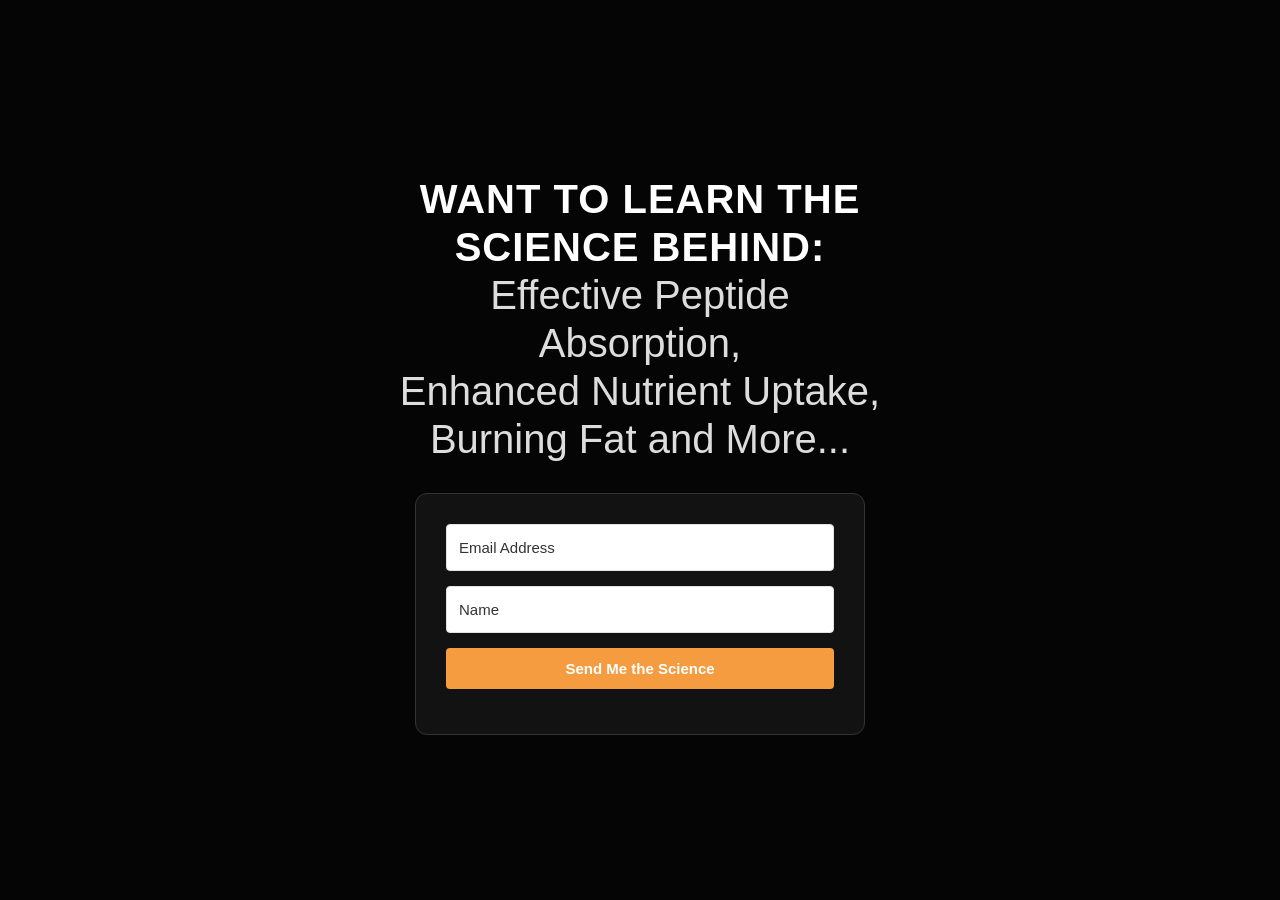
<file: index.html>
<!DOCTYPE html>
<html lang="en">
<head>
    <meta charset="UTF-8">
    <meta name="viewport" content="width=device-width, initial-scale=1.0">
    <title>Science of Nutrition | Join the Network</title>
    <script src="https://f.convertkit.com/ckjs/ck.5.js"></script>
    <style>
        /* Base Styles */
        * { margin: 0; padding: 0; box-sizing: border-box; font-family: 'Helvetica Neue', Arial, sans-serif; }
        body { background-color: #050505; color: #ffffff; overflow-x: hidden; }

        /* Main Hero Grid */
        .hero-container {
            display: grid;
            grid-template-columns: 1fr; /* Mobile Default */
            min-height: 100vh;
            align-items: center;
            background: #050505;
        }

        /* Image Containers */
        .side-img {
            display: none; /* Hidden on mobile to focus on text */
            height: 100vh;
            background-size: cover;
            background-position: center;
            filter: brightness(0.7);
        }

        /* Female - Left (Toned Belly, no face/feet) */
        .img-left {
            background-image: url('https://images.unsplash.com');
        }

        /* Male - Right (Toned, facing left, shirtless) */
        .img-right {
            background-image: url('https://images.unsplash.com');
        }

        /* Center Content Column */
        .content-column {
            padding: 40px;
            text-align: center;
            z-index: 10;
        }

        h1 {
            font-size: clamp(1.5rem, 4vw, 2.5rem);
            font-weight: 300;
            line-height: 1.2;
            margin-bottom: 30px;
            color: #ddd;
        }

        h1 b {
            display: block;
            color: #fff;
            font-weight: 800;
            margin-top: 10px;
            text-transform: uppercase;
            letter-spacing: 1px;
        }

        /* Email Form */
        .form-box {
            background: rgba(20, 20, 20, 0.9);
            padding: 30px;
            border-radius: 12px;
            border: 1px solid #333;
            max-width: 450px;
            margin: 0 auto;
        }

        input {
            width: 100%;
            padding: 15px;
            margin-bottom: 15px;
            background: #111;
            border: 1px solid #444;
            color: #fff;
            border-radius: 5px;
            font-size: 1rem;
        }

        .cta-btn {
            width: 100%;
            padding: 18px;
            background: #f3f3f3;
            color: #000;
            border: none;
            border-radius: 5px;
            font-weight: bold;
            font-size: 1.1rem;
            cursor: pointer;
            transition: 0.3s ease;
        }

        .cta-btn:hover {
            background: #27ae60;
            color: #fff;
        }

        /* Desktop & Tablet Layout */
        @media (min-width: 1024px) {
            .hero-container {
                grid-template-columns: 1.2fr 2fr 1.2fr; /* 3-Column Layout */
            }
            .side-img { display: block; }
        }

        /* Mobile Adjustments */
        @media (max-width: 1023px) {
            .hero-container {
                background: linear-gradient(rgba(0,0,0,0.8), rgba(0,0,0,0.8)), 
                            url('https://images.unsplash.com');
                background-size: cover;
            }
        }
    </style>
</head>
<body>

    <main class="hero-container">
        <!-- Left Side Image -->
        <div class="side-img img-left"></div>

        <!-- Center Content -->
        <div class="content-column">
            <h1>
                <b>Want To Learn The Science Behind:</b>
                <Staying Straight,<br>Effective Peptide Absorption,<br>Enhanced Nutrient Uptake,<br>Burning Fat and More...
            </h1>

            <div class="form-box">
                <form action="https://app.kit.com/forms/8187967/subscriptions" 
                    class="seva-form formkit-form" method="post" data-sv-form="8187967" data-uid="a40d59df0b" data-format="inline" data-version="5" 
                    data-options="{&quot;settings&quot;:{&quot;after_subscribe&quot;:{&quot;action&quot;:&quot;message&quot;,&quot;success_message&quot;:&quot;Success! Someone will contact you shortly.&quot;,&quot;redirect_url&quot;:&quot;&quot;},&quot;analytics&quot;:{&quot;google&quot;:null,&quot;fathom&quot;:null,&quot;facebook&quot;:null,&quot;segment&quot;:null,&quot;pinterest&quot;:null,&quot;sparkloop&quot;:null,&quot;googletagmanager&quot;:null},&quot;modal&quot;:{&quot;trigger&quot;:&quot;timer&quot;,&quot;scroll_percentage&quot;:null,&quot;timer&quot;:5,&quot;devices&quot;:&quot;all&quot;, &quot;display_in&quot;&nbsp;&nbsp;&nbsp;&nbsp;&nbsp;&nbsp;&nbsp;&nbsp;&nbsp;&nbsp;&nbsp;&nbsp;&nbsp;&nbsp;&nbsp;&nbsp;&nbsp;&nbsp;&nbsp;"bottom_right"},&quot;display_in&quot;, &lt;/div&gt;
                    <div data-style="clean">
                        <ul class="formkit-alert formkit-alert-error" data-element="errors" data-group="alert"></ul>
                        <div data-element="fields" data-stacked="false" class="seva-fields formkit-fields">
                            <div class="formkit-field">
                                <input class="formkit-input" name="email_address" aria-label="Email Address" 
                                    placeholder="Email Address" required="" type="email" style="color: rgb(0, 0, 0); border-color: rgb(227, 227, 227); border-radius: 4px; font-weight: 400;">
                            </div>
                            <div class="formkit-field">
                                <input class="formkit-input" aria-label="Name" name="fields[first_name]" required="" placeholder="Name" type="text" 
                                    style="color: rgb(0, 0, 0); border-color: rgb(227, 227, 227); border-radius: 4px; font-weight: 400;">
                            </div>
                            <button data-element="submit" class="formkit-submit formkit-submit" 
                                style="color: rgb(255, 255, 255); background-color: rgb(244, 156, 63); border-radius: 4px; font-weight: 400;">
                                <div class="formkit-spinner">
                                    <div></div>
                                    <div></div>
                                    <div></div>
                                </div>
                                <span class=""><b>Send Me the Science</b></span>
                            </button>
                        </div>
                        <!-- <div class="formkit-powered-by-convertkit-container">
                            <a href="https://kit.com/features/forms?utm_campaign=poweredby&amp;utm_content=form&amp;utm_medium=referral&amp;utm_source=dynamic" 
                                data-element="powered-by" class="formkit-powered-by-convertkit" data-variant="dark" target="_blank" rel="nofollow">Built with Kit</a>
                        </div> -->
                    </div>
                        <style>.formkit-form[data-uid="a40d59df0b"] *{box-sizing:border-box;}.formkit-form[data-uid="a40d59df0b"]{-webkit-font-smoothing:antialiased;-moz-osx-font-smoothing:grayscale;}.formkit-form[data-uid="a40d59df0b"] 
                                legend{border:none;font-size:inherit;margin-bottom:10px;padding:0;position:relative;display:table;}.formkit-form[data-uid="a40d59df0b"] 
                                fieldset{border:0;padding:0.01em 0 0 0;margin:0;min-width:0;}.formkit-form[data-uid="a40d59df0b"] 
                                body:not(:-moz-handler-blocked) 
                                    fieldset{display:table-cell;}.formkit-form[data-uid="a40d59df0b"] 
                                    h1,.formkit-form[data-uid="a40d59df0b"] h2,.formkit-form[data-uid="a40d59df0b"] h3,.formkit-form[data-uid="a40d59df0b"] 
                                    h4,.formkit-form[data-uid="a40d59df0b"] h5,.formkit-form[data-uid="a40d59df0b"] h6{color:inherit;font-size:inherit;font-weight:inherit;}.formkit-form[data-uid="a40d59df0b"] 
                                    h2{font-size:1.5em;margin:1em 0;}.formkit-form[data-uid="a40d59df0b"] h3{font-size:1.17em;margin:1em 0;}.formkit-form[data-uid="a40d59df0b"] 
                                    p{color:inherit;font-size:inherit;font-weight:inherit;}.formkit-form[data-uid="a40d59df0b"] ol:not([template-default]),.formkit-form[data-uid="a40d59df0b"] 
                                    ul:not([template-default]),.formkit-form[data-uid="a40d59df0b"] blockquote:not([template-default]){text-align:left;}.formkit-form[data-uid="a40d59df0b"] 
                                    p:not([template-default]),.formkit-form[data-uid="a40d59df0b"] hr:not([template-default]),.formkit-form[data-uid="a40d59df0b"] 
                                blockquote:not([template-default]),.formkit-form[data-uid="a40d59df0b"] ol:not([template-default]),.formkit-form[data-uid="a40d59df0b"] 
                                ul:not([template-default]){color:inherit;font-style:initial;}.formkit-form[data-uid="a40d59df0b"] .ordered-list,.formkit-form[data-uid="a40d59df0b"] .unordered-list{list-style-position:outside !important;padding-left:1em;}.formkit-form[data-uid="a40d59df0b"] .list-item{padding-left:0;}.formkit-form[data-uid="a40d59df0b"]
                                [data-format="modal"]{display:none;}.formkit-form[data-uid="a40d59df0b"]
                            [data-format="slide in"]{display:none;}.formkit-form[data-uid="a40d59df0b"]
                            [data-format="sticky bar"]{display:none;}.formkit-sticky-bar .formkit-form[data-uid="a40d59df0b"]
                            [data-format="sticky bar"]{display:block;}.formkit-form[data-uid="a40d59df0b"] .formkit-input,.formkit-form[data-uid="a40d59df0b"] .formkit-select,.formkit-form[data-uid="a40d59df0b"] .formkit-checkboxes{width:100%;}.formkit-form[data-uid="a40d59df0b"] .formkit-button,.formkit-form[data-uid="a40d59df0b"] .formkit-submit{border:0;border-radius:5px;color:#ffffff;cursor:pointer;display:inline-block;text-align:center;font-size:15px;font-weight:500;cursor:pointer;margin-bottom:15px;overflow:hidden;padding:0;position:relative;vertical-align:middle;}.formkit-form[data-uid="a40d59df0b"] .formkit-button:hover,.formkit-form[data-uid="a40d59df0b"] .formkit-submit:hover,.formkit-form[data-uid="a40d59df0b"] .formkit-button:focus,.formkit-form[data-uid="a40d59df0b"] .formkit-submit:focus{outline:none;}.formkit-form[data-uid="a40d59df0b"] .formkit-button:hover > span,.formkit-form[data-uid="a40d59df0b"] .formkit-submit:hover > span,.formkit-form[data-uid="a40d59df0b"] .formkit-button:focus > span,.formkit-form[data-uid="a40d59df0b"] .formkit-submit:focus > span{background-color:rgba(0,0,0,0.1);}.formkit-form[data-uid="a40d59df0b"] .formkit-button > span,.formkit-form[data-uid="a40d59df0b"] .formkit-submit > span{display:block;-webkit-transition:all 300ms ease-in-out;transition:all 300ms ease-in-out;padding:12px 24px;}.formkit-form[data-uid="a40d59df0b"] .formkit-input{background:#ffffff;font-size:15px;padding:12px;
                                border:1px solid #e3e3e3;-webkit-flex:1 0 auto;-ms-flex:1 0 auto;flex:1 0 auto;line-height:1.4;margin:0;-webkit-transition:border-color ease-out 300ms;
                                transition:border-color ease-out 300ms;}.formkit-form[data-uid="a40d59df0b"] 
                                .formkit-input:focus{outline:none;border-color:#1677be;-webkit-transition:border-color ease 300ms;transition:border-color ease 300ms;}
                                .formkit-form[data-uid="a40d59df0b"] 
                                .formkit-input::-webkit-input-placeholder{color:inherit;opacity:0.8;}
                                .formkit-form[data-uid="a40d59df0b"] 
                                .formkit-input::-moz-placeholder{color:inherit;opacity:0.8;}
                                .formkit-form[data-uid="a40d59df0b"] 
                                .formkit-input:-ms-input-placeholder{color:inherit;opacity:0.8;}.formkit-form[data-uid="a40d59df0b"] 
                                .formkit-input::placeholder{color:inherit;opacity:0.8;}
                                .formkit-form[data-uid="a40d59df0b"] [data-group="dropdown"]{position:relative;display:inline-block;width:100%;}
                                .formkit-form[data-uid="a40d59df0b"] [data-group="dropdown"]::before{content:"";
                                top:calc(50% - 2.5px);right:10px;position:absolute;pointer-events:none;border-color:#4f4f4f transparent transparent transparent;
                                border-style:solid;border-width:6px 6px 0 6px;height:0;width:0;z-index:999;}.formkit-form[data-uid="a40d59df0b"] [data-group="dropdown"] 
                                select{height:auto;width:100%;cursor:pointer;color:#333333;line-height:1.4;margin-bottom:0;padding:0 6px;
                                    -webkit-appearance:none;-moz-appearance:none;appearance:none;font-size:15px;padding:12px;padding-right:25px;border:1px solid #e3e3e3;background:#ffffff;}
                                    .formkit-form[data-uid="a40d59df0b"] [data-group="dropdown"] select:focus{outline:none;}.formkit-form[data-uid="a40d59df0b"] 
                                    [data-group="checkboxes"]{text-align:left;margin:0;}.formkit-form[data-uid="a40d59df0b"] 
                                    [data-group="checkboxes"] [data-group="checkbox"]{margin-bottom:10px;}.formkit-form[data-uid="a40d59df0b"] 
                                    [data-group="checkboxes"] [data-group="checkbox"] *{cursor:pointer;}.formkit-form[data-uid="a40d59df0b"] 
                                    [data-group="checkboxes"] [data-group="checkbox"]:last-of-type{margin-bottom:0;}.formkit-form[data-uid="a40d59df0b"] 
                                    [data-group="checkboxes"] [data-group="checkbox"] input[type="checkbox"]{display:none;}.formkit-form[data-uid="a40d59df0b"] 
                                    [data-group="checkboxes"] [data-group="checkbox"] input[type="checkbox"] + label::after{content:none;}.formkit-form[data-uid="a40d59df0b"] 
                                    [data-group="checkboxes"] [data-group="checkbox"] input[type="checkbox"]:checked + label::after{border-color:#ffffff;content:"";}.formkit-form[data-uid="a40d59df0b"] 
                                    [data-group="checkboxes"] [data-group="checkbox"] input[type="checkbox"]:checked + label::before{background:#10bf7a;border-color:#10bf7a;}.formkit-form[data-uid="a40d59df0b"] 
                                    [data-group="checkboxes"] [data-group="checkbox"] label{position:relative;display:inline-block;padding-left:28px;}.formkit-form[data-uid="a40d59df0b"] 
                                    [data-group="checkboxes"] [data-group="checkbox"] label::before,.formkit-form[data-uid="a40d59df0b"] [data-group="checkboxes"] 
                                    [data-group="checkbox"] label::after{position:absolute;content:"";display:inline-block;}.formkit-form[data-uid="a40d59df0b"] 
                                    [data-group="checkboxes"] [data-group="checkbox"] 
                                    label::before{height:16px;width:16px;border:1px solid #e3e3e3;background:#ffffff;left:0px;top:3px;}.formkit-form[data-uid="a40d59df0b"] 
                                    [data-group="checkboxes"] 
                                    [data-group="checkbox"] label::after{height:4px;width:8px;border-left:2px solid #4d4d4d;border-bottom:2px solid #4d4d4d;
                                        -webkit-transform:rotate(-45deg);-ms-transform:rotate(-45deg);transform:rotate(-45deg);left:4px;top:8px;}.formkit-form[data-uid="a40d59df0b"] 
                                        .formkit-alert{background:#f9fafb;border:1px solid #e3e3e3;border-radius:5px;-webkit-flex:1 0 auto;-ms-flex:1 0 auto;flex:1 0 auto;list-style:none;margin:25px auto;padding:12px;text-align:center;width:100%;}
                                        .formkit-form[data-uid="a40d59df0b"] .formkit-alert:empty{display:none;}.formkit-form[data-uid="a40d59df0b"] 
                                        .formkit-alert-success{background:#d3fbeb;border-color:#10bf7a;color:#0c905c;}.formkit-form[data-uid="a40d59df0b"] 
                                        .formkit-alert-error{background:#fde8e2;border-color:#f2643b;color:#ea4110;}.formkit-form[data-uid="a40d59df0b"] 
                                        .formkit-spinner{display:-webkit-box;display:-webkit-flex;display:-ms-flexbox;display:flex;height:0px;width:0px;margin:0 auto;position:absolute;
                                            top:0;left:0;right:0;width:0px;overflow:hidden;text-align:center;-webkit-transition:all 300ms ease-in-out;transition:
                                            all 300ms ease-in-out;}.formkit-form[data-uid="a40d59df0b"] .formkit-spinner >
                                        div{margin:auto;width:12px;height:12px;background-color:#fff;opacity:0.3;border-radius:100%;display:inline-block;-webkit-animation:
                                            formkit-bouncedelay-formkit-form-data-uid-a40d59df0b- 1.4s infinite ease-in-out both;animation:
                                            formkit-bouncedelay-formkit-form-data-uid-a40d59df0b- 1.4s infinite ease-in-out both;}.formkit-form[data-uid="a40d59df0b"] 
                                            .formkit-spinner > div:nth-child(1){-webkit-animation-delay:-0.32s;animation-delay:-0.32s;}.formkit-form[data-uid="a40d59df0b"] 
                                            .formkit-spinner > div:nth-child(2){-webkit-animation-delay:-0.16s;animation-delay:-0.16s;}.formkit-form[data-uid="a40d59df0b"] 
                                            .formkit-submit[data-active] .formkit-spinner{opacity:1;height:100%;width:50px;}.formkit-form[data-uid="a40d59df0b"] 
                                            .formkit-submit[data-active] .formkit-spinner ~ span{opacity:0;}.formkit-form[data-uid="a40d59df0b"] 
                                            .formkit-powered-by[data-active="false"]{opacity:0.35;}.formkit-form[data-uid="a40d59df0b"] 
                                            .formkit-powered-by-convertkit-container{display:-webkit-box;display:-webkit-flex;display:-ms-flexbox;display:flex;width:100%;margin:10px 0;position:relative;}
                                            .formkit-form[data-uid="a40d59df0b"] .formkit-powered-by-convertkit-container[data-active="false"]{opacity:0.35;}.formkit-form[data-uid="a40d59df0b"] 
                                            .formkit-powered-by-convertkit{-webkit-align-items:center;-webkit-box-align:center;-ms-flex-align:center;align-items:center;background-color:#ffffff;border-radius:9px;color:#3d3d3d;cursor:pointer;display:block;height:36px;margin:0 auto;opacity:0.95;padding:0;-webkit-text-decoration:none;text-decoration:none;text-indent:100%;-webkit-transition:ease-in-out all 200ms;transition:ease-in-out all 200ms;white-space:nowrap;overflow:hidden;-webkit-user-select:none;-moz-user-select:none;-ms-user-select:none;user-select:none;width:157px;background-repeat:no-repeat;background-position:center;
                                                background-image:url("data:image/svg+xml;charset=utf8,%3Csvg width='133' height='36' viewBox='0 0 133 36' fill='none' xmlns='http://www.w3.org/2000/svg'%3E%3Cpath d='M0.861 25.5C0.735 25.5 0.651 25.416 0.651 25.29V10.548C0.651 10.422 0.735 10.338 0.861 10.338H6.279C9.072 10.338 10.668 11.451 10.668 13.824C10.668 15.819 9.219 16.932 8.001 17.226C7.707 17.268 7.707 17.625 8.022 17.688C9.912 18.108 11.088 19.116 11.088 21.321C11.088 23.715 9.429 25.5 6.426 25.5H0.861ZM5.397 23.085C6.825 23.085 7.518 22.224 7.518 21.006C7.518 19.683 6.825 18.948 5.397 18.948H4.2V23.085H5.397ZM5.313 16.617C6.51 16.617 7.245 15.945 7.245 14.601C7.245 13.383 6.51 12.753 5.25 12.753H4.2V16.617H5.313ZM17.9758 23.883C17.9758 23.568 17.6608 23.505 17.5348 23.799C17.0308 24.954 16.1698 25.731 14.5528 25.731C12.8728 25.731 12.0958 24.471 12.0958 22.707V14.937C12.0958 14.811 12.1798 14.727 12.3058 14.727H15.2248C15.3508 14.727 15.4348 14.811 15.4348 14.937V21.657C15.4348 22.581 15.7708 23.022 16.4638 23.022C17.1778 23.022 17.6188 22.581 17.6188 21.657V14.937C17.6188 14.811 17.7028 14.727 17.8288 14.727H20.7478C20.8738 14.727 20.9578 14.811 20.9578 14.937V25.29C20.9578 25.416 20.8738 25.5 20.7478 25.5H18.1858C18.0598 25.5 17.9758 25.416 17.9758 25.29V23.883ZM25.6141 25.29C25.6141 25.416 25.5301 25.5 25.4041 25.5H22.4851C22.3591 25.5 22.2751 25.416 22.2751 25.29V14.937C22.2751 14.811 22.3591 14.727 22.4851 14.727H25.4041C25.5301 14.727 25.6141 14.811 25.6141 14.937V25.29ZM23.9131 13.74C22.8001 13.74 22.0441 12.942 22.0441 11.934C22.0441 10.926 22.8001 10.107 23.9131 10.107C25.0051 10.107 25.7611 10.926 25.7611 11.934C25.7611 12.942 25.0051 13.74 23.9131 13.74ZM26.7883 10.548C26.7883 10.422 26.8723 10.338 26.9983 10.338H29.9173C30.0433 10.338 30.1273 10.422 30.1273 10.548V22.056C30.1273 22.749 30.2533 23.085 30.8203 23.085C31.0093 23.085 31.1983 23.043 31.3663 23.001C31.5133 22.959 31.6183 22.959 31.6183 23.127V25.059C31.6183 25.164 31.5763 25.269 31.4923 25.311C30.9673 25.521 30.2953 25.71 29.5813 25.71C27.7123 25.71 26.7883 24.639 26.7883 22.476V10.548ZM32.4237 14.727C32.8227 14.727 32.9277 14.538 32.9697 14.055L33.1167 12.039C33.1167 11.913 33.2217 11.829 33.3477 11.829H35.8887C36.0147 11.829 36.0987 11.913 36.0987 12.039V14.517C36.0987 14.643 36.1827 14.727 36.3087 14.727H38.2827C38.4087 14.727 38.4927 14.811 38.4927 14.937V16.659C38.4927 16.785 38.4087 16.869 38.2827 16.869H36.0777V22.056C36.0777 22.875 36.5397 23.085 37.0647 23.085C37.4847 23.085 37.9467 22.938 38.3247 22.707C38.4717 22.623 38.5767 22.665 38.5767 22.833V24.828C38.5767 24.933 38.5347 25.017 38.4507 25.08C37.8417 25.458 36.9807 25.71 36.0357 25.71C34.2927 25.71 32.7387 24.912 32.7387 22.476V16.869H31.8567C31.7307 16.869 31.6467 16.785 31.6467 16.659V14.937C31.6467 14.811 31.7307 14.727 31.8567 14.727H32.4237ZM51.3808 14.727C51.5068 14.727 51.5908 14.79 51.6118 14.916L52.3888 19.851L52.5778 21.174C52.6198 21.468 52.9558 21.468 52.9768 21.174C53.0398 20.712 53.0818 20.271 53.1658 19.83L53.8798 14.916C53.9008 14.79 53.9848 14.727 54.1108 14.727H56.6728C56.8198 14.727 56.8828 14.811 56.8618 14.958L54.6778 25.311C54.6568 25.437 54.5728 25.5 54.4468 25.5H51.3178C51.1918 25.5 51.1078 25.437 51.0868 25.311L50.1208 20.082L49.8898 18.633C49.8688 18.444 49.6588 18.444 49.6378 18.633L49.4068 20.103L48.5458 25.311C48.5248 25.437 48.4408 25.5 48.3148 25.5H45.2068C45.0808 25.5 44.9968 25.437 44.9758 25.311L42.8128 14.958C42.7918 14.811 42.8548 14.727 43.0018 14.727H45.9628C46.0888 14.727 46.1728 14.79 46.1938 14.916L46.9288 19.83C47.0128 20.271 47.0758 20.754 47.1388 21.195C47.2018 21.51 47.4748 21.531 47.5378 21.195L47.7478 19.872L48.6088 14.916C48.6298 14.79 48.7138 14.727 48.8398 14.727H51.3808ZM61.1582 25.29C61.1582 25.416 61.0742 25.5 60.9482 25.5H58.0292C57.9032 25.5 57.8192 25.416 57.8192 25.29V14.937C57.8192 14.811 57.9032 14.727 58.0292 14.727H60.9482C61.0742 14.727 61.1582 14.811 61.1582 14.937V25.29ZM59.4572 13.74C58.3442 13.74 57.5882 12.942 57.5882 11.934C57.5882 10.926 58.3442 10.107 59.4572 10.107C60.5492 10.107 61.3052 10.926 61.3052 11.934C61.3052 12.942 60.5492 13.74 59.4572 13.74ZM62.8154 14.727C63.2144 14.727 63.3194 14.538 63.3614 14.055L63.5084 12.039C63.5084 11.913 63.6134 11.829 63.7394 11.829H66.2804C66.4064 11.829 66.4904 11.913 66.4904 12.039V14.517C66.4904 14.643 66.5744 14.727 66.7004 14.727H68.6744C68.8004 14.727 68.8844 14.811 68.8844 14.937V16.659C68.8844 16.785 68.8004 16.869 68.6744 16.869H66.4694V22.056C66.4694 22.875 66.9314 23.085 67.4564 23.085C67.8764 23.085 68.3384 22.938 68.7164 22.707C68.8634 22.623 68.9684 22.665 68.9684 22.833V24.828C68.9684 24.933 68.9264 25.017 68.8424 25.08C68.2334 25.458 67.3724 25.71 66.4274 25.71C64.6844 25.71 63.1304 24.912 63.1304 22.476V16.869H62.2484C62.1224 16.869 62.0384 16.785 62.0384 16.659V14.937C62.0384 14.811 62.1224 14.727 62.2484 14.727H62.8154ZM73.4298 16.323C73.4298 16.638 73.7868 16.68 73.9128 16.407C74.3748 15.315 75.1308 14.496 76.6008 14.496C78.2178 14.496 78.9528 15.609 78.9528 17.373V25.29C78.9528 25.416 78.8688 25.5 78.7428 25.5H75.8238C75.6978 25.5 75.6138 25.416 75.6138 25.29V18.633C75.6138 17.709 75.2778 17.268 74.5848 17.268C73.8708 17.268 73.4298 17.709 73.4298 18.633V25.29C73.4298 25.416 73.3458 25.5 73.2198 25.5H70.3008C70.1748 25.5 70.0908 25.416 70.0908 25.29V10.548C70.0908 10.422 70.1748 10.338 70.3008 10.338H73.2198C73.3458 10.338 73.4298 10.422 73.4298 10.548V16.323Z' fill='%231E1E1E'/%3E%3Cpath d='M100.132 16.3203C105.58 17.3761 107.272 22.4211 107.318 27.4961C107.318 27.6101 107.226 27.7041 107.112 27.7041H100.252C100.138 27.7041 100.046 27.6121 100.046 27.5001C100.026 23.5629 99.3877 20.0896 95.4865 19.9396C95.3705 19.9356 95.2725 20.0276 95.2725 20.1456V27.5001C95.2725 27.6141 95.1806 27.7061 95.0666 27.7061H88.206C88.092 27.7061 88 27.6141 88 27.5001V8.75585C88 8.64187 88.092 8.54989 88.206 8.54989H95.0686C95.1826 8.54989 95.2745 8.64187 95.2745 8.75585V15.7764C95.2745 15.8804 95.3585 15.9644 95.4625 15.9644C95.5445 15.9644 95.6185 15.9104 95.6425 15.8324C97.4081 10.0416 100.709 8.58588 106.07 8.55189C106.184 8.55189 106.276 8.64387 106.276 8.75785V15.7604C106.276 15.8744 106.184 15.9664 106.07 15.9664H100.166C100.066 15.9664 99.9856 16.0464 99.9856 16.1464C99.9856 16.2304 100.048 16.3043 100.132 16.3203ZM118.918 20.7095V16.1704C118.918 16.0564 119.01 15.9644 119.124 15.9644H124.173C124.273 15.9644 124.353 15.8844 124.353 15.7844C124.353 15.6985 124.291 15.6245 124.207 15.6085C120.256 14.8246 118.432 12.5511 118.37 8.75585C118.368 8.64387 118.458 8.54989 118.572 8.54989H125.986C126.1 8.54989 126.192 8.64187 126.192 8.75585V11.9532C126.192 12.0672 126.284 12.1592 126.398 12.1592H130.649C130.763 12.1592 130.855 12.2511 130.855 12.3651V15.7624C130.855 15.8764 130.763 15.9684 130.649 15.9684H126.398C126.284 15.9684 126.192 16.0604 126.192 16.1744V19.8356C126.192 21.1294 126.986 21.5553 128.04 21.5553C129.692 21.5553 131.323 20.8114 131.977 20.4735C132.113 20.4035 132.277 20.5015 132.277 20.6555V26.3543C132.277 26.5063 132.193 26.6463 132.059 26.7183C131.413 27.0582 129.418 28 127.136 28C122.435 27.996 118.918 26.0824 118.918 20.7095ZM109.266 27.4981V16.1704C109.266 16.0564 109.358 15.9644 109.472 15.9644H116.334C116.448 15.9644 116.54 16.0564 116.54 16.1704V27.4981C116.54 27.6121 116.448 27.7041 116.334 27.7041H109.472C109.358 27.7021 109.266 27.6101 109.266 27.4981ZM108.876 11.4913C108.876 13.4189 110.238 14.9826 112.853 14.9826C115.469 14.9826 116.83 13.4189 116.83 11.4913C116.83 9.56369 115.471 8 112.853 8C110.238 8 108.876 9.56369 108.876 11.4913Z' fill='%231E1E1E'/%3E%3C/svg%3E");}.formkit-form[data-uid="a40d59df0b"] 
                                                .formkit-powered-by-convertkit:hover,.formkit-form[data-uid="a40d59df0b"] 
                                                .formkit-powered-by-convertkit:focus{background-color:#ffffff;-webkit-transform:scale(1.025) 
                                                    perspective(1px);-ms-transform:scale(1.025) perspective(1px);transform:scale(1.025) perspective(1px);opacity:1;}.formkit-form[data-uid="a40d59df0b"] 
                                                .formkit-powered-by-convertkit[data-variant="dark"],.formkit-form[data-uid="a40d59df0b"] 
                                                .formkit-powered-by-convertkit[data-variant="light"]{background-color:transparent;border-color:transparent;width:133px;}.formkit-form[data-uid="a40d59df0b"] 
                                                .formkit-powered-by-convertkit[data-variant="light"]{color:#ffffff;background-image:url("data:image/svg+xml;charset=utf8,%3Csvg width='133' height='36' viewBox='0 0 133 36' fill='none' xmlns='http://www.w3.org/2000/svg'%3E%3Cpath d='M0.861 25.5C0.735 25.5 0.651 25.416 0.651 25.29V10.548C0.651 10.422 0.735 10.338 0.861 10.338H6.279C9.072 10.338 10.668 11.451 10.668 13.824C10.668 15.819 9.219 16.932 8.001 17.226C7.707 17.268 7.707 17.625 8.022 17.688C9.912 18.108 11.088 19.116 11.088 21.321C11.088 23.715 9.429 25.5 6.426 25.5H0.861ZM5.397 23.085C6.825 23.085 7.518 22.224 7.518 21.006C7.518 19.683 6.825 18.948 5.397 18.948H4.2V23.085H5.397ZM5.313 16.617C6.51 16.617 7.245 15.945 7.245 14.601C7.245 13.383 6.51 12.753 5.25 12.753H4.2V16.617H5.313ZM17.9758 23.883C17.9758 23.568 17.6608 23.505 17.5348 23.799C17.0308 24.954 16.1698 25.731 14.5528 25.731C12.8728 25.731 12.0958 24.471 12.0958 22.707V14.937C12.0958 14.811 12.1798 14.727 12.3058 14.727H15.2248C15.3508 14.727 15.4348 14.811 15.4348 14.937V21.657C15.4348 22.581 15.7708 23.022 16.4638 23.022C17.1778 23.022 17.6188 22.581 17.6188 21.657V14.937C17.6188 14.811 17.7028 14.727 17.8288 14.727H20.7478C20.8738 14.727 20.9578 14.811 20.9578 14.937V25.29C20.9578 25.416 20.8738 25.5 20.7478 25.5H18.1858C18.0598 25.5 17.9758 25.416 17.9758 25.29V23.883ZM25.6141 25.29C25.6141 25.416 25.5301 25.5 25.4041 25.5H22.4851C22.3591 25.5 22.2751 25.416 22.2751 25.29V14.937C22.2751 14.811 22.3591 14.727 22.4851 14.727H25.4041C25.5301 14.727 25.6141 14.811 25.6141 14.937V25.29ZM23.9131 13.74C22.8001 13.74 22.0441 12.942 22.0441 11.934C22.0441 10.926 22.8001 10.107 23.9131 10.107C25.0051 10.107 25.7611 10.926 25.7611 11.934C25.7611 12.942 25.0051 13.74 23.9131 13.74ZM26.7883 10.548C26.7883 10.422 26.8723 10.338 26.9983 10.338H29.9173C30.0433 10.338 30.1273 10.422 30.1273 10.548V22.056C30.1273 22.749 30.2533 23.085 30.8203 23.085C31.0093 23.085 31.1983 23.043 31.3663 23.001C31.5133 22.959 31.6183 22.959 31.6183 23.127V25.059C31.6183 25.164 31.5763 25.269 31.4923 25.311C30.9673 25.521 30.2953 25.71 29.5813 25.71C27.7123 25.71 26.7883 24.639 26.7883 22.476V10.548ZM32.4237 14.727C32.8227 14.727 32.9277 14.538 32.9697 14.055L33.1167 12.039C33.1167 11.913 33.2217 11.829 33.3477 11.829H35.8887C36.0147 11.829 36.0987 11.913 36.0987 12.039V14.517C36.0987 14.643 36.1827 14.727 36.3087 14.727H38.2827C38.4087 14.727 38.4927 14.811 38.4927 14.937V16.659C38.4927 16.785 38.4087 16.869 38.2827 16.869H36.0777V22.056C36.0777 22.875 36.5397 23.085 37.0647 23.085C37.4847 23.085 37.9467 22.938 38.3247 22.707C38.4717 22.623 38.5767 22.665 38.5767 22.833V24.828C38.5767 24.933 38.5347 25.017 38.4507 25.08C37.8417 25.458 36.9807 25.71 36.0357 25.71C34.2927 25.71 32.7387 24.912 32.7387 22.476V16.869H31.8567C31.7307 16.869 31.6467 16.785 31.6467 16.659V14.937C31.6467 14.811 31.7307 14.727 31.8567 14.727H32.4237ZM51.3808 14.727C51.5068 14.727 51.5908 14.79 51.6118 14.916L52.3888 19.851L52.5778 21.174C52.6198 21.468 52.9558 21.468 52.9768 21.174C53.0398 20.712 53.0818 20.271 53.1658 19.83L53.8798 14.916C53.9008 14.79 53.9848 14.727 54.1108 14.727H56.6728C56.8198 14.727 56.8828 14.811 56.8618 14.958L54.6778 25.311C54.6568 25.437 54.5728 25.5 54.4468 25.5H51.3178C51.1918 25.5 51.1078 25.437 51.0868 25.311L50.1208 20.082L49.8898 18.633C49.8688 18.444 49.6588 18.444 49.6378 18.633L49.4068 20.103L48.5458 25.311C48.5248 25.437 48.4408 25.5 48.3148 25.5H45.2068C45.0808 25.5 44.9968 25.437 44.9758 25.311L42.8128 14.958C42.7918 14.811 42.8548 14.727 43.0018 14.727H45.9628C46.0888 14.727 46.1728 14.79 46.1938 14.916L46.9288 19.83C47.0128 20.271 47.0758 20.754 47.1388 21.195C47.2018 21.51 47.4748 21.531 47.5378 21.195L47.7478 19.872L48.6088 14.916C48.6298 14.79 48.7138 14.727 48.8398 14.727H51.3808ZM61.1582 25.29C61.1582 25.416 61.0742 25.5 60.9482 25.5H58.0292C57.9032 25.5 57.8192 25.416 57.8192 25.29V14.937C57.8192 14.811 57.9032 14.727 58.0292 14.727H60.9482C61.0742 14.727 61.1582 14.811 61.1582 14.937V25.29ZM59.4572 13.74C58.3442 13.74 57.5882 12.942 57.5882 11.934C57.5882 10.926 58.3442 10.107 59.4572 10.107C60.5492 10.107 61.3052 10.926 61.3052 11.934C61.3052 12.942 60.5492 13.74 59.4572 13.74ZM62.8154 14.727C63.2144 14.727 63.3194 14.538 63.3614 14.055L63.5084 12.039C63.5084 11.913 63.6134 11.829 63.7394 11.829H66.2804C66.4064 11.829 66.4904 11.913 66.4904 12.039V14.517C66.4904 14.643 66.5744 14.727 66.7004 14.727H68.6744C68.8004 14.727 68.8844 14.811 68.8844 14.937V16.659C68.8844 16.785 68.8004 16.869 68.6744 16.869H66.4694V22.056C66.4694 22.875 66.9314 23.085 67.4564 23.085C67.8764 23.085 68.3384 22.938 68.7164 22.707C68.8634 22.623 68.9684 22.665 68.9684 22.833V24.828C68.9684 24.933 68.9264 25.017 68.8424 25.08C68.2334 25.458 67.3724 25.71 66.4274 25.71C64.6844 25.71 63.1304 24.912 63.1304 22.476V16.869H62.2484C62.1224 16.869 62.0384 16.785 62.0384 16.659V14.937C62.0384 14.811 62.1224 14.727 62.2484 14.727H62.8154ZM73.4298 16.323C73.4298 16.638 73.7868 16.68 73.9128 16.407C74.3748 15.315 75.1308 14.496 76.6008 14.496C78.2178 14.496 78.9528 15.609 78.9528 17.373V25.29C78.9528 25.416 78.8688 25.5 78.7428 25.5H75.8238C75.6978 25.5 75.6138 25.416 75.6138 25.29V18.633C75.6138 17.709 75.2778 17.268 74.5848 17.268C73.8708 17.268 73.4298 17.709 73.4298 18.633V25.29C73.4298 25.416 73.3458 25.5 73.2198 25.5H70.3008C70.1748 25.5 70.0908 25.416 70.0908 25.29V10.548C70.0908 10.422 70.1748 10.338 70.3008 10.338H73.2198C73.3458 10.338 73.4298 10.422 73.4298 10.548V16.323Z' fill='white'/%3E%3Cpath d='M100.132 16.3203C105.58 17.3761 107.272 22.4211 107.318 27.4961C107.318 27.6101 107.226 27.7041 107.112 27.7041H100.252C100.138 27.7041 100.046 27.6121 100.046 27.5001C100.026 23.5629 99.3877 20.0896 95.4865 19.9396C95.3705 19.9356 95.2725 20.0276 95.2725 20.1456V27.5001C95.2725 27.6141 95.1806 27.7061 95.0666 27.7061H88.206C88.092 27.7061 88 27.6141 88 27.5001V8.75585C88 8.64187 88.092 8.54989 88.206 8.54989H95.0686C95.1826 8.54989 95.2745 8.64187 95.2745 8.75585V15.7764C95.2745 15.8804 95.3585 15.9644 95.4625 15.9644C95.5445 15.9644 95.6185 15.9104 95.6425 15.8324C97.4081 10.0416 100.709 8.58588 106.07 8.55189C106.184 8.55189 106.276 8.64387 106.276 8.75785V15.7604C106.276 15.8744 106.184 15.9664 106.07 15.9664H100.166C100.066 15.9664 99.9856 16.0464 99.9856 16.1464C99.9856 16.2304 100.048 16.3043 100.132 16.3203ZM118.918 20.7095V16.1704C118.918 16.0564 119.01 15.9644 119.124 15.9644H124.173C124.273 15.9644 124.353 15.8844 124.353 15.7844C124.353 15.6985 124.291 15.6245 124.207 15.6085C120.256 14.8246 118.432 12.5511 118.37 8.75585C118.368 8.64387 118.458 8.54989 118.572 8.54989H125.986C126.1 8.54989 126.192 8.64187 126.192 8.75585V11.9532C126.192 12.0672 126.284 12.1592 126.398 12.1592H130.649C130.763 12.1592 130.855 12.2511 130.855 12.3651V15.7624C130.855 15.8764 130.763 15.9684 130.649 15.9684H126.398C126.284 15.9684 126.192 16.0604 126.192 16.1744V19.8356C126.192 21.1294 126.986 21.5553 128.04 21.5553C129.692 21.5553 131.323 20.8114 131.977 20.4735C132.113 20.4035 132.277 20.5015 132.277 20.6555V26.3543C132.277 26.5063 132.193 26.6463 132.059 26.7183C131.413 27.0582 129.418 28 127.136 28C122.435 27.996 118.918 26.0824 118.918 20.7095ZM109.266 27.4981V16.1704C109.266 16.0564 109.358 15.9644 109.472 15.9644H116.334C116.448 15.9644 116.54 16.0564 116.54 16.1704V27.4981C116.54 27.6121 116.448 27.7041 116.334 27.7041H109.472C109.358 27.7021 109.266 27.6101 109.266 27.4981ZM108.876 11.4913C108.876 13.4189 110.238 14.9826 112.853 14.9826C115.469 14.9826 116.83 13.4189 116.83 11.4913C116.83 9.56369 115.471 8 112.853 8C110.238 8 108.876 9.56369 108.876 11.4913Z' fill='white'/%3E%3C/svg%3E");}@-webkit-keyframes 
                                    formkit-bouncedelay-formkit-form-data-uid-a40d59df0b-{0%,80%,100%{-webkit-transform:scale(0);-ms-transform:scale(0);transform:scale(0);}40%{-webkit-transform:scale(1);-ms-transform:scale(1);transform:scale(1);}}@keyframes formkit-bouncedelay-formkit-form-data-uid-a40d59df0b-{0%,80%,100%{-webkit-transform:scale(0);-ms-transform:scale(0);transform:scale(0);}40%{-webkit-transform:scale(1);-ms-transform:scale(1);transform:scale(1);}}.formkit-form[data-uid="a40d59df0b"] blockquote{padding:10px 20px;margin:0 0 20px;border-left:5px solid #e1e1e1;}.formkit-form[data-uid="a40d59df0b"] .seva-custom-content{padding:15px;font-size:16px;color:#fff;mix-blend-mode:difference;}.formkit-form[data-uid="a40d59df0b"] .formkit-modal.guard{max-width:420px;width:100%;} .formkit-form[data-uid="a40d59df0b"]{max-width:700px;}.formkit-form[data-uid="a40d59df0b"] [data-style="clean"]{width:100%;}.formkit-form[data-uid="a40d59df0b"] .formkit-fields{display:-webkit-box;display:-webkit-flex;display:-ms-flexbox;display:flex;-webkit-flex-wrap:wrap;-ms-flex-wrap:wrap;flex-wrap:wrap;margin:0 auto;}.formkit-form[data-uid="a40d59df0b"] .formkit-field,.formkit-form[data-uid="a40d59df0b"] .formkit-submit{margin:0 0 15px 0;-webkit-flex:1 0 100%;-ms-flex:1 0 100%;flex:1 0 100%;}.formkit-form[data-uid="a40d59df0b"] .formkit-powered-by-convertkit-container{margin:0;}.formkit-form[data-uid="a40d59df0b"] .formkit-submit{position:static;}.formkit-form[data-uid="a40d59df0b"][min-width~="700"] [data-style="clean"],.formkit-form[data-uid="a40d59df0b"][min-width~="800"] [data-style="clean"]{padding:10px;padding-top:56px;}.formkit-form[data-uid="a40d59df0b"][min-width~="700"] .formkit-fields[data-stacked="false"],.formkit-form[data-uid="a40d59df0b"][min-width~="800"] .formkit-fields[data-stacked="false"]{margin-left:-5px;margin-right:-5px;}.formkit-form[data-uid="a40d59df0b"][min-width~="700"] .formkit-fields[data-stacked="false"] .formkit-field,.formkit-form[data-uid="a40d59df0b"][min-width~="800"] .formkit-fields[data-stacked="false"] .formkit-field,.formkit-form[data-uid="a40d59df0b"][min-width~="700"] .formkit-fields[data-stacked="false"] .formkit-submit,.formkit-form[data-uid="a40d59df0b"][min-width~="800"] .formkit-fields[data-stacked="false"] .formkit-submit{margin:0 5px 15px 5px;}.formkit-form[data-uid="a40d59df0b"][min-width~="700"] .formkit-fields[data-stacked="false"] .formkit-field,.formkit-form[data-uid="a40d59df0b"][min-width~="800"] .formkit-fields[data-stacked="false"] .formkit-field{-webkit-flex:100 1 auto;-ms-flex:100 1 auto;flex:100 1 auto;}.formkit-form[data-uid="a40d59df0b"][min-width~="700"] .formkit-fields[data-stacked="false"] .formkit-submit,.formkit-form[data-uid="a40d59df0b"][min-width~="800"] .formkit-fields[data-stacked="false"] .formkit-submit{-webkit-flex:1 1 auto;-ms-flex:1 1 auto;flex:1 1 auto;} 
                                    .formkit-form[data-uid="a40d59df0b"] button{color:#f49c3f;}
                        </style>
                    </form>
            </div>
        </div>
            
        <!-- Right Side Image -->
        <div class="side-img img-right"></div>
    </main>

</body>
</html>
</file>
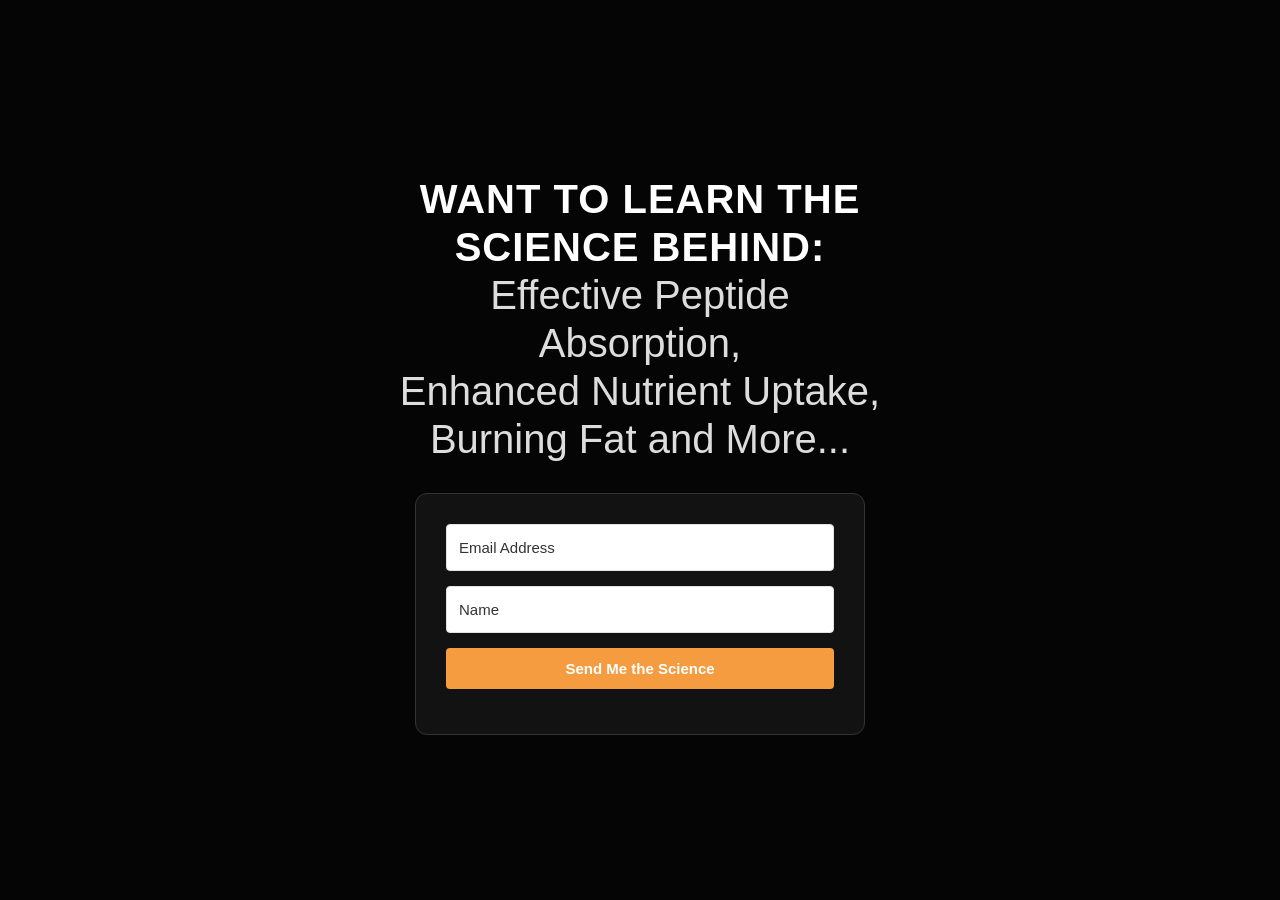
<file: landing1.html>
<!DOCTYPE html>
<html lang="en">
<head>
    <meta charset="UTF-8">
    <meta name="viewport" content="width=device-width, initial-scale=1.0">
    <title>Science of Nutrition | Join the Network</title>
    <script src="https://f.convertkit.com/ckjs/ck.5.js"></script>
    <style>
        /* Base Styles */
        * { margin: 0; padding: 0; box-sizing: border-box; font-family: 'Helvetica Neue', Arial, sans-serif; }
        body { background-color: #050505; color: #ffffff; overflow-x: hidden; }

        /* Main Hero Grid */
        .hero-container {
            display: grid;
            grid-template-columns: 1fr; /* Mobile Default */
            min-height: 100vh;
            align-items: center;
            background: #050505;
        }

        /* Image Containers */
        .side-img {
            display: none; /* Hidden on mobile to focus on text */
            height: 100vh;
            background-size: cover;
            background-position: center;
            filter: brightness(0.7);
        }

        /* Female - Left (Toned Belly, no face/feet) */
        .img-left {
            background-image: url('https://images.unsplash.com');
        }

        /* Male - Right (Toned, facing left, shirtless) */
        .img-right {
            background-image: url('https://images.unsplash.com');
        }

        /* Center Content Column */
        .content-column {
            padding: 40px;
            text-align: center;
            z-index: 10;
        }

        h1 {
            font-size: clamp(1.5rem, 4vw, 2.5rem);
            font-weight: 300;
            line-height: 1.2;
            margin-bottom: 30px;
            color: #ddd;
        }

        h1 b {
            display: block;
            color: #fff;
            font-weight: 800;
            margin-top: 10px;
            text-transform: uppercase;
            letter-spacing: 1px;
        }

        /* Email Form */
        .form-box {
            background: rgba(20, 20, 20, 0.9);
            padding: 30px;
            border-radius: 12px;
            border: 1px solid #333;
            max-width: 450px;
            margin: 0 auto;
        }

        input {
            width: 100%;
            padding: 15px;
            margin-bottom: 15px;
            background: #111;
            border: 1px solid #444;
            color: #fff;
            border-radius: 5px;
            font-size: 1rem;
        }

        .cta-btn {
            width: 100%;
            padding: 18px;
            background: #f3f3f3;
            color: #000;
            border: none;
            border-radius: 5px;
            font-weight: bold;
            font-size: 1.1rem;
            cursor: pointer;
            transition: 0.3s ease;
        }

        .cta-btn:hover {
            background: #27ae60;
            color: #fff;
        }

        /* Desktop & Tablet Layout */
        @media (min-width: 1024px) {
            .hero-container {
                grid-template-columns: 1.2fr 2fr 1.2fr; /* 3-Column Layout */
            }
            .side-img { display: block; }
        }

        /* Mobile Adjustments */
        @media (max-width: 1023px) {
            .hero-container {
                background: linear-gradient(rgba(0,0,0,0.8), rgba(0,0,0,0.8)), 
                            url('https://images.unsplash.com');
                background-size: cover;
            }
        }
    </style>
</head>
<body>

    <main class="hero-container">
        <!-- Left Side Image -->
        <div class="side-img img-left"></div>

        <!-- Center Content -->
        <div class="content-column">
            <h1>
                <b>Want To Learn The Science Behind:</b>
                <Staying Straight,<br>Effective Peptide Absorption,<br>Enhanced Nutrient Uptake,<br>Burning Fat and More...
            </h1>

            <div class="form-box">
                <form action="https://app.kit.com/forms/8187967/subscriptions" 
                    class="seva-form formkit-form" method="post" data-sv-form="8187967" data-uid="a40d59df0b" data-format="inline" data-version="5" 
                    data-options="{&quot;settings&quot;:{&quot;after_subscribe&quot;:{&quot;action&quot;:&quot;message&quot;,&quot;success_message&quot;:&quot;Success! Someone will contact you shortly.&quot;,&quot;redirect_url&quot;:&quot;&quot;},&quot;analytics&quot;:{&quot;google&quot;:null,&quot;fathom&quot;:null,&quot;facebook&quot;:null,&quot;segment&quot;:null,&quot;pinterest&quot;:null,&quot;sparkloop&quot;:null,&quot;googletagmanager&quot;:null},&quot;modal&quot;:{&quot;trigger&quot;:&quot;timer&quot;,&quot;scroll_percentage&quot;:null,&quot;timer&quot;:5,&quot;devices&quot;:&quot;all&quot;, &quot;display_in&quot;&nbsp;&nbsp;&nbsp;&nbsp;&nbsp;&nbsp;&nbsp;&nbsp;&nbsp;&nbsp;&nbsp;&nbsp;&nbsp;&nbsp;&nbsp;&nbsp;&nbsp;&nbsp;&nbsp;"bottom_right"},&quot;display_in&quot;, &lt;/div&gt;
                    <div data-style="clean">
                        <ul class="formkit-alert formkit-alert-error" data-element="errors" data-group="alert"></ul>
                        <div data-element="fields" data-stacked="false" class="seva-fields formkit-fields">
                            <div class="formkit-field">
                                <input class="formkit-input" name="email_address" aria-label="Email Address" 
                                    placeholder="Email Address" required="" type="email" style="color: rgb(0, 0, 0); border-color: rgb(227, 227, 227); border-radius: 4px; font-weight: 400;">
                            </div>
                            <div class="formkit-field">
                                <input class="formkit-input" aria-label="Name" name="fields[first_name]" required="" placeholder="Name" type="text" 
                                    style="color: rgb(0, 0, 0); border-color: rgb(227, 227, 227); border-radius: 4px; font-weight: 400;">
                            </div>
                            <button data-element="submit" class="formkit-submit formkit-submit" 
                                style="color: rgb(255, 255, 255); background-color: rgb(244, 156, 63); border-radius: 4px; font-weight: 400;">
                                <div class="formkit-spinner">
                                    <div></div>
                                    <div></div>
                                    <div></div>
                                </div>
                                <span class=""><b>Send Me the Science</b></span>
                            </button>
                        </div>
                        <!-- <div class="formkit-powered-by-convertkit-container">
                            <a href="https://kit.com/features/forms?utm_campaign=poweredby&amp;utm_content=form&amp;utm_medium=referral&amp;utm_source=dynamic" 
                                data-element="powered-by" class="formkit-powered-by-convertkit" data-variant="dark" target="_blank" rel="nofollow">Built with Kit</a>
                        </div> -->
                    </div>
                        <style>.formkit-form[data-uid="a40d59df0b"] *{box-sizing:border-box;}.formkit-form[data-uid="a40d59df0b"]{-webkit-font-smoothing:antialiased;-moz-osx-font-smoothing:grayscale;}.formkit-form[data-uid="a40d59df0b"] 
                                legend{border:none;font-size:inherit;margin-bottom:10px;padding:0;position:relative;display:table;}.formkit-form[data-uid="a40d59df0b"] 
                                fieldset{border:0;padding:0.01em 0 0 0;margin:0;min-width:0;}.formkit-form[data-uid="a40d59df0b"] 
                                body:not(:-moz-handler-blocked) 
                                    fieldset{display:table-cell;}.formkit-form[data-uid="a40d59df0b"] 
                                    h1,.formkit-form[data-uid="a40d59df0b"] h2,.formkit-form[data-uid="a40d59df0b"] h3,.formkit-form[data-uid="a40d59df0b"] 
                                    h4,.formkit-form[data-uid="a40d59df0b"] h5,.formkit-form[data-uid="a40d59df0b"] h6{color:inherit;font-size:inherit;font-weight:inherit;}.formkit-form[data-uid="a40d59df0b"] 
                                    h2{font-size:1.5em;margin:1em 0;}.formkit-form[data-uid="a40d59df0b"] h3{font-size:1.17em;margin:1em 0;}.formkit-form[data-uid="a40d59df0b"] 
                                    p{color:inherit;font-size:inherit;font-weight:inherit;}.formkit-form[data-uid="a40d59df0b"] ol:not([template-default]),.formkit-form[data-uid="a40d59df0b"] 
                                    ul:not([template-default]),.formkit-form[data-uid="a40d59df0b"] blockquote:not([template-default]){text-align:left;}.formkit-form[data-uid="a40d59df0b"] 
                                    p:not([template-default]),.formkit-form[data-uid="a40d59df0b"] hr:not([template-default]),.formkit-form[data-uid="a40d59df0b"] 
                                blockquote:not([template-default]),.formkit-form[data-uid="a40d59df0b"] ol:not([template-default]),.formkit-form[data-uid="a40d59df0b"] 
                                ul:not([template-default]){color:inherit;font-style:initial;}.formkit-form[data-uid="a40d59df0b"] .ordered-list,.formkit-form[data-uid="a40d59df0b"] .unordered-list{list-style-position:outside !important;padding-left:1em;}.formkit-form[data-uid="a40d59df0b"] .list-item{padding-left:0;}.formkit-form[data-uid="a40d59df0b"]
                                [data-format="modal"]{display:none;}.formkit-form[data-uid="a40d59df0b"]
                            [data-format="slide in"]{display:none;}.formkit-form[data-uid="a40d59df0b"]
                            [data-format="sticky bar"]{display:none;}.formkit-sticky-bar .formkit-form[data-uid="a40d59df0b"]
                            [data-format="sticky bar"]{display:block;}.formkit-form[data-uid="a40d59df0b"] .formkit-input,.formkit-form[data-uid="a40d59df0b"] .formkit-select,.formkit-form[data-uid="a40d59df0b"] .formkit-checkboxes{width:100%;}.formkit-form[data-uid="a40d59df0b"] .formkit-button,.formkit-form[data-uid="a40d59df0b"] .formkit-submit{border:0;border-radius:5px;color:#ffffff;cursor:pointer;display:inline-block;text-align:center;font-size:15px;font-weight:500;cursor:pointer;margin-bottom:15px;overflow:hidden;padding:0;position:relative;vertical-align:middle;}.formkit-form[data-uid="a40d59df0b"] .formkit-button:hover,.formkit-form[data-uid="a40d59df0b"] .formkit-submit:hover,.formkit-form[data-uid="a40d59df0b"] .formkit-button:focus,.formkit-form[data-uid="a40d59df0b"] .formkit-submit:focus{outline:none;}.formkit-form[data-uid="a40d59df0b"] .formkit-button:hover > span,.formkit-form[data-uid="a40d59df0b"] .formkit-submit:hover > span,.formkit-form[data-uid="a40d59df0b"] .formkit-button:focus > span,.formkit-form[data-uid="a40d59df0b"] .formkit-submit:focus > span{background-color:rgba(0,0,0,0.1);}.formkit-form[data-uid="a40d59df0b"] .formkit-button > span,.formkit-form[data-uid="a40d59df0b"] .formkit-submit > span{display:block;-webkit-transition:all 300ms ease-in-out;transition:all 300ms ease-in-out;padding:12px 24px;}.formkit-form[data-uid="a40d59df0b"] .formkit-input{background:#ffffff;font-size:15px;padding:12px;
                                border:1px solid #e3e3e3;-webkit-flex:1 0 auto;-ms-flex:1 0 auto;flex:1 0 auto;line-height:1.4;margin:0;-webkit-transition:border-color ease-out 300ms;
                                transition:border-color ease-out 300ms;}.formkit-form[data-uid="a40d59df0b"] 
                                .formkit-input:focus{outline:none;border-color:#1677be;-webkit-transition:border-color ease 300ms;transition:border-color ease 300ms;}
                                .formkit-form[data-uid="a40d59df0b"] 
                                .formkit-input::-webkit-input-placeholder{color:inherit;opacity:0.8;}
                                .formkit-form[data-uid="a40d59df0b"] 
                                .formkit-input::-moz-placeholder{color:inherit;opacity:0.8;}
                                .formkit-form[data-uid="a40d59df0b"] 
                                .formkit-input:-ms-input-placeholder{color:inherit;opacity:0.8;}.formkit-form[data-uid="a40d59df0b"] 
                                .formkit-input::placeholder{color:inherit;opacity:0.8;}
                                .formkit-form[data-uid="a40d59df0b"] [data-group="dropdown"]{position:relative;display:inline-block;width:100%;}
                                .formkit-form[data-uid="a40d59df0b"] [data-group="dropdown"]::before{content:"";
                                top:calc(50% - 2.5px);right:10px;position:absolute;pointer-events:none;border-color:#4f4f4f transparent transparent transparent;
                                border-style:solid;border-width:6px 6px 0 6px;height:0;width:0;z-index:999;}.formkit-form[data-uid="a40d59df0b"] [data-group="dropdown"] 
                                select{height:auto;width:100%;cursor:pointer;color:#333333;line-height:1.4;margin-bottom:0;padding:0 6px;
                                    -webkit-appearance:none;-moz-appearance:none;appearance:none;font-size:15px;padding:12px;padding-right:25px;border:1px solid #e3e3e3;background:#ffffff;}
                                    .formkit-form[data-uid="a40d59df0b"] [data-group="dropdown"] select:focus{outline:none;}.formkit-form[data-uid="a40d59df0b"] 
                                    [data-group="checkboxes"]{text-align:left;margin:0;}.formkit-form[data-uid="a40d59df0b"] 
                                    [data-group="checkboxes"] [data-group="checkbox"]{margin-bottom:10px;}.formkit-form[data-uid="a40d59df0b"] 
                                    [data-group="checkboxes"] [data-group="checkbox"] *{cursor:pointer;}.formkit-form[data-uid="a40d59df0b"] 
                                    [data-group="checkboxes"] [data-group="checkbox"]:last-of-type{margin-bottom:0;}.formkit-form[data-uid="a40d59df0b"] 
                                    [data-group="checkboxes"] [data-group="checkbox"] input[type="checkbox"]{display:none;}.formkit-form[data-uid="a40d59df0b"] 
                                    [data-group="checkboxes"] [data-group="checkbox"] input[type="checkbox"] + label::after{content:none;}.formkit-form[data-uid="a40d59df0b"] 
                                    [data-group="checkboxes"] [data-group="checkbox"] input[type="checkbox"]:checked + label::after{border-color:#ffffff;content:"";}.formkit-form[data-uid="a40d59df0b"] 
                                    [data-group="checkboxes"] [data-group="checkbox"] input[type="checkbox"]:checked + label::before{background:#10bf7a;border-color:#10bf7a;}.formkit-form[data-uid="a40d59df0b"] 
                                    [data-group="checkboxes"] [data-group="checkbox"] label{position:relative;display:inline-block;padding-left:28px;}.formkit-form[data-uid="a40d59df0b"] 
                                    [data-group="checkboxes"] [data-group="checkbox"] label::before,.formkit-form[data-uid="a40d59df0b"] [data-group="checkboxes"] 
                                    [data-group="checkbox"] label::after{position:absolute;content:"";display:inline-block;}.formkit-form[data-uid="a40d59df0b"] 
                                    [data-group="checkboxes"] [data-group="checkbox"] 
                                    label::before{height:16px;width:16px;border:1px solid #e3e3e3;background:#ffffff;left:0px;top:3px;}.formkit-form[data-uid="a40d59df0b"] 
                                    [data-group="checkboxes"] 
                                    [data-group="checkbox"] label::after{height:4px;width:8px;border-left:2px solid #4d4d4d;border-bottom:2px solid #4d4d4d;
                                        -webkit-transform:rotate(-45deg);-ms-transform:rotate(-45deg);transform:rotate(-45deg);left:4px;top:8px;}.formkit-form[data-uid="a40d59df0b"] 
                                        .formkit-alert{background:#f9fafb;border:1px solid #e3e3e3;border-radius:5px;-webkit-flex:1 0 auto;-ms-flex:1 0 auto;flex:1 0 auto;list-style:none;margin:25px auto;padding:12px;text-align:center;width:100%;}
                                        .formkit-form[data-uid="a40d59df0b"] .formkit-alert:empty{display:none;}.formkit-form[data-uid="a40d59df0b"] 
                                        .formkit-alert-success{background:#d3fbeb;border-color:#10bf7a;color:#0c905c;}.formkit-form[data-uid="a40d59df0b"] 
                                        .formkit-alert-error{background:#fde8e2;border-color:#f2643b;color:#ea4110;}.formkit-form[data-uid="a40d59df0b"] 
                                        .formkit-spinner{display:-webkit-box;display:-webkit-flex;display:-ms-flexbox;display:flex;height:0px;width:0px;margin:0 auto;position:absolute;
                                            top:0;left:0;right:0;width:0px;overflow:hidden;text-align:center;-webkit-transition:all 300ms ease-in-out;transition:
                                            all 300ms ease-in-out;}.formkit-form[data-uid="a40d59df0b"] .formkit-spinner >
                                        div{margin:auto;width:12px;height:12px;background-color:#fff;opacity:0.3;border-radius:100%;display:inline-block;-webkit-animation:
                                            formkit-bouncedelay-formkit-form-data-uid-a40d59df0b- 1.4s infinite ease-in-out both;animation:
                                            formkit-bouncedelay-formkit-form-data-uid-a40d59df0b- 1.4s infinite ease-in-out both;}.formkit-form[data-uid="a40d59df0b"] 
                                            .formkit-spinner > div:nth-child(1){-webkit-animation-delay:-0.32s;animation-delay:-0.32s;}.formkit-form[data-uid="a40d59df0b"] 
                                            .formkit-spinner > div:nth-child(2){-webkit-animation-delay:-0.16s;animation-delay:-0.16s;}.formkit-form[data-uid="a40d59df0b"] 
                                            .formkit-submit[data-active] .formkit-spinner{opacity:1;height:100%;width:50px;}.formkit-form[data-uid="a40d59df0b"] 
                                            .formkit-submit[data-active] .formkit-spinner ~ span{opacity:0;}.formkit-form[data-uid="a40d59df0b"] 
                                            .formkit-powered-by[data-active="false"]{opacity:0.35;}.formkit-form[data-uid="a40d59df0b"] 
                                            .formkit-powered-by-convertkit-container{display:-webkit-box;display:-webkit-flex;display:-ms-flexbox;display:flex;width:100%;margin:10px 0;position:relative;}
                                            .formkit-form[data-uid="a40d59df0b"] .formkit-powered-by-convertkit-container[data-active="false"]{opacity:0.35;}.formkit-form[data-uid="a40d59df0b"] 
                                            .formkit-powered-by-convertkit{-webkit-align-items:center;-webkit-box-align:center;-ms-flex-align:center;align-items:center;background-color:#ffffff;border-radius:9px;color:#3d3d3d;cursor:pointer;display:block;height:36px;margin:0 auto;opacity:0.95;padding:0;-webkit-text-decoration:none;text-decoration:none;text-indent:100%;-webkit-transition:ease-in-out all 200ms;transition:ease-in-out all 200ms;white-space:nowrap;overflow:hidden;-webkit-user-select:none;-moz-user-select:none;-ms-user-select:none;user-select:none;width:157px;background-repeat:no-repeat;background-position:center;
                                                background-image:url("data:image/svg+xml;charset=utf8,%3Csvg width='133' height='36' viewBox='0 0 133 36' fill='none' xmlns='http://www.w3.org/2000/svg'%3E%3Cpath d='M0.861 25.5C0.735 25.5 0.651 25.416 0.651 25.29V10.548C0.651 10.422 0.735 10.338 0.861 10.338H6.279C9.072 10.338 10.668 11.451 10.668 13.824C10.668 15.819 9.219 16.932 8.001 17.226C7.707 17.268 7.707 17.625 8.022 17.688C9.912 18.108 11.088 19.116 11.088 21.321C11.088 23.715 9.429 25.5 6.426 25.5H0.861ZM5.397 23.085C6.825 23.085 7.518 22.224 7.518 21.006C7.518 19.683 6.825 18.948 5.397 18.948H4.2V23.085H5.397ZM5.313 16.617C6.51 16.617 7.245 15.945 7.245 14.601C7.245 13.383 6.51 12.753 5.25 12.753H4.2V16.617H5.313ZM17.9758 23.883C17.9758 23.568 17.6608 23.505 17.5348 23.799C17.0308 24.954 16.1698 25.731 14.5528 25.731C12.8728 25.731 12.0958 24.471 12.0958 22.707V14.937C12.0958 14.811 12.1798 14.727 12.3058 14.727H15.2248C15.3508 14.727 15.4348 14.811 15.4348 14.937V21.657C15.4348 22.581 15.7708 23.022 16.4638 23.022C17.1778 23.022 17.6188 22.581 17.6188 21.657V14.937C17.6188 14.811 17.7028 14.727 17.8288 14.727H20.7478C20.8738 14.727 20.9578 14.811 20.9578 14.937V25.29C20.9578 25.416 20.8738 25.5 20.7478 25.5H18.1858C18.0598 25.5 17.9758 25.416 17.9758 25.29V23.883ZM25.6141 25.29C25.6141 25.416 25.5301 25.5 25.4041 25.5H22.4851C22.3591 25.5 22.2751 25.416 22.2751 25.29V14.937C22.2751 14.811 22.3591 14.727 22.4851 14.727H25.4041C25.5301 14.727 25.6141 14.811 25.6141 14.937V25.29ZM23.9131 13.74C22.8001 13.74 22.0441 12.942 22.0441 11.934C22.0441 10.926 22.8001 10.107 23.9131 10.107C25.0051 10.107 25.7611 10.926 25.7611 11.934C25.7611 12.942 25.0051 13.74 23.9131 13.74ZM26.7883 10.548C26.7883 10.422 26.8723 10.338 26.9983 10.338H29.9173C30.0433 10.338 30.1273 10.422 30.1273 10.548V22.056C30.1273 22.749 30.2533 23.085 30.8203 23.085C31.0093 23.085 31.1983 23.043 31.3663 23.001C31.5133 22.959 31.6183 22.959 31.6183 23.127V25.059C31.6183 25.164 31.5763 25.269 31.4923 25.311C30.9673 25.521 30.2953 25.71 29.5813 25.71C27.7123 25.71 26.7883 24.639 26.7883 22.476V10.548ZM32.4237 14.727C32.8227 14.727 32.9277 14.538 32.9697 14.055L33.1167 12.039C33.1167 11.913 33.2217 11.829 33.3477 11.829H35.8887C36.0147 11.829 36.0987 11.913 36.0987 12.039V14.517C36.0987 14.643 36.1827 14.727 36.3087 14.727H38.2827C38.4087 14.727 38.4927 14.811 38.4927 14.937V16.659C38.4927 16.785 38.4087 16.869 38.2827 16.869H36.0777V22.056C36.0777 22.875 36.5397 23.085 37.0647 23.085C37.4847 23.085 37.9467 22.938 38.3247 22.707C38.4717 22.623 38.5767 22.665 38.5767 22.833V24.828C38.5767 24.933 38.5347 25.017 38.4507 25.08C37.8417 25.458 36.9807 25.71 36.0357 25.71C34.2927 25.71 32.7387 24.912 32.7387 22.476V16.869H31.8567C31.7307 16.869 31.6467 16.785 31.6467 16.659V14.937C31.6467 14.811 31.7307 14.727 31.8567 14.727H32.4237ZM51.3808 14.727C51.5068 14.727 51.5908 14.79 51.6118 14.916L52.3888 19.851L52.5778 21.174C52.6198 21.468 52.9558 21.468 52.9768 21.174C53.0398 20.712 53.0818 20.271 53.1658 19.83L53.8798 14.916C53.9008 14.79 53.9848 14.727 54.1108 14.727H56.6728C56.8198 14.727 56.8828 14.811 56.8618 14.958L54.6778 25.311C54.6568 25.437 54.5728 25.5 54.4468 25.5H51.3178C51.1918 25.5 51.1078 25.437 51.0868 25.311L50.1208 20.082L49.8898 18.633C49.8688 18.444 49.6588 18.444 49.6378 18.633L49.4068 20.103L48.5458 25.311C48.5248 25.437 48.4408 25.5 48.3148 25.5H45.2068C45.0808 25.5 44.9968 25.437 44.9758 25.311L42.8128 14.958C42.7918 14.811 42.8548 14.727 43.0018 14.727H45.9628C46.0888 14.727 46.1728 14.79 46.1938 14.916L46.9288 19.83C47.0128 20.271 47.0758 20.754 47.1388 21.195C47.2018 21.51 47.4748 21.531 47.5378 21.195L47.7478 19.872L48.6088 14.916C48.6298 14.79 48.7138 14.727 48.8398 14.727H51.3808ZM61.1582 25.29C61.1582 25.416 61.0742 25.5 60.9482 25.5H58.0292C57.9032 25.5 57.8192 25.416 57.8192 25.29V14.937C57.8192 14.811 57.9032 14.727 58.0292 14.727H60.9482C61.0742 14.727 61.1582 14.811 61.1582 14.937V25.29ZM59.4572 13.74C58.3442 13.74 57.5882 12.942 57.5882 11.934C57.5882 10.926 58.3442 10.107 59.4572 10.107C60.5492 10.107 61.3052 10.926 61.3052 11.934C61.3052 12.942 60.5492 13.74 59.4572 13.74ZM62.8154 14.727C63.2144 14.727 63.3194 14.538 63.3614 14.055L63.5084 12.039C63.5084 11.913 63.6134 11.829 63.7394 11.829H66.2804C66.4064 11.829 66.4904 11.913 66.4904 12.039V14.517C66.4904 14.643 66.5744 14.727 66.7004 14.727H68.6744C68.8004 14.727 68.8844 14.811 68.8844 14.937V16.659C68.8844 16.785 68.8004 16.869 68.6744 16.869H66.4694V22.056C66.4694 22.875 66.9314 23.085 67.4564 23.085C67.8764 23.085 68.3384 22.938 68.7164 22.707C68.8634 22.623 68.9684 22.665 68.9684 22.833V24.828C68.9684 24.933 68.9264 25.017 68.8424 25.08C68.2334 25.458 67.3724 25.71 66.4274 25.71C64.6844 25.71 63.1304 24.912 63.1304 22.476V16.869H62.2484C62.1224 16.869 62.0384 16.785 62.0384 16.659V14.937C62.0384 14.811 62.1224 14.727 62.2484 14.727H62.8154ZM73.4298 16.323C73.4298 16.638 73.7868 16.68 73.9128 16.407C74.3748 15.315 75.1308 14.496 76.6008 14.496C78.2178 14.496 78.9528 15.609 78.9528 17.373V25.29C78.9528 25.416 78.8688 25.5 78.7428 25.5H75.8238C75.6978 25.5 75.6138 25.416 75.6138 25.29V18.633C75.6138 17.709 75.2778 17.268 74.5848 17.268C73.8708 17.268 73.4298 17.709 73.4298 18.633V25.29C73.4298 25.416 73.3458 25.5 73.2198 25.5H70.3008C70.1748 25.5 70.0908 25.416 70.0908 25.29V10.548C70.0908 10.422 70.1748 10.338 70.3008 10.338H73.2198C73.3458 10.338 73.4298 10.422 73.4298 10.548V16.323Z' fill='%231E1E1E'/%3E%3Cpath d='M100.132 16.3203C105.58 17.3761 107.272 22.4211 107.318 27.4961C107.318 27.6101 107.226 27.7041 107.112 27.7041H100.252C100.138 27.7041 100.046 27.6121 100.046 27.5001C100.026 23.5629 99.3877 20.0896 95.4865 19.9396C95.3705 19.9356 95.2725 20.0276 95.2725 20.1456V27.5001C95.2725 27.6141 95.1806 27.7061 95.0666 27.7061H88.206C88.092 27.7061 88 27.6141 88 27.5001V8.75585C88 8.64187 88.092 8.54989 88.206 8.54989H95.0686C95.1826 8.54989 95.2745 8.64187 95.2745 8.75585V15.7764C95.2745 15.8804 95.3585 15.9644 95.4625 15.9644C95.5445 15.9644 95.6185 15.9104 95.6425 15.8324C97.4081 10.0416 100.709 8.58588 106.07 8.55189C106.184 8.55189 106.276 8.64387 106.276 8.75785V15.7604C106.276 15.8744 106.184 15.9664 106.07 15.9664H100.166C100.066 15.9664 99.9856 16.0464 99.9856 16.1464C99.9856 16.2304 100.048 16.3043 100.132 16.3203ZM118.918 20.7095V16.1704C118.918 16.0564 119.01 15.9644 119.124 15.9644H124.173C124.273 15.9644 124.353 15.8844 124.353 15.7844C124.353 15.6985 124.291 15.6245 124.207 15.6085C120.256 14.8246 118.432 12.5511 118.37 8.75585C118.368 8.64387 118.458 8.54989 118.572 8.54989H125.986C126.1 8.54989 126.192 8.64187 126.192 8.75585V11.9532C126.192 12.0672 126.284 12.1592 126.398 12.1592H130.649C130.763 12.1592 130.855 12.2511 130.855 12.3651V15.7624C130.855 15.8764 130.763 15.9684 130.649 15.9684H126.398C126.284 15.9684 126.192 16.0604 126.192 16.1744V19.8356C126.192 21.1294 126.986 21.5553 128.04 21.5553C129.692 21.5553 131.323 20.8114 131.977 20.4735C132.113 20.4035 132.277 20.5015 132.277 20.6555V26.3543C132.277 26.5063 132.193 26.6463 132.059 26.7183C131.413 27.0582 129.418 28 127.136 28C122.435 27.996 118.918 26.0824 118.918 20.7095ZM109.266 27.4981V16.1704C109.266 16.0564 109.358 15.9644 109.472 15.9644H116.334C116.448 15.9644 116.54 16.0564 116.54 16.1704V27.4981C116.54 27.6121 116.448 27.7041 116.334 27.7041H109.472C109.358 27.7021 109.266 27.6101 109.266 27.4981ZM108.876 11.4913C108.876 13.4189 110.238 14.9826 112.853 14.9826C115.469 14.9826 116.83 13.4189 116.83 11.4913C116.83 9.56369 115.471 8 112.853 8C110.238 8 108.876 9.56369 108.876 11.4913Z' fill='%231E1E1E'/%3E%3C/svg%3E");}.formkit-form[data-uid="a40d59df0b"] 
                                                .formkit-powered-by-convertkit:hover,.formkit-form[data-uid="a40d59df0b"] 
                                                .formkit-powered-by-convertkit:focus{background-color:#ffffff;-webkit-transform:scale(1.025) 
                                                    perspective(1px);-ms-transform:scale(1.025) perspective(1px);transform:scale(1.025) perspective(1px);opacity:1;}.formkit-form[data-uid="a40d59df0b"] 
                                                .formkit-powered-by-convertkit[data-variant="dark"],.formkit-form[data-uid="a40d59df0b"] 
                                                .formkit-powered-by-convertkit[data-variant="light"]{background-color:transparent;border-color:transparent;width:133px;}.formkit-form[data-uid="a40d59df0b"] 
                                                .formkit-powered-by-convertkit[data-variant="light"]{color:#ffffff;background-image:url("data:image/svg+xml;charset=utf8,%3Csvg width='133' height='36' viewBox='0 0 133 36' fill='none' xmlns='http://www.w3.org/2000/svg'%3E%3Cpath d='M0.861 25.5C0.735 25.5 0.651 25.416 0.651 25.29V10.548C0.651 10.422 0.735 10.338 0.861 10.338H6.279C9.072 10.338 10.668 11.451 10.668 13.824C10.668 15.819 9.219 16.932 8.001 17.226C7.707 17.268 7.707 17.625 8.022 17.688C9.912 18.108 11.088 19.116 11.088 21.321C11.088 23.715 9.429 25.5 6.426 25.5H0.861ZM5.397 23.085C6.825 23.085 7.518 22.224 7.518 21.006C7.518 19.683 6.825 18.948 5.397 18.948H4.2V23.085H5.397ZM5.313 16.617C6.51 16.617 7.245 15.945 7.245 14.601C7.245 13.383 6.51 12.753 5.25 12.753H4.2V16.617H5.313ZM17.9758 23.883C17.9758 23.568 17.6608 23.505 17.5348 23.799C17.0308 24.954 16.1698 25.731 14.5528 25.731C12.8728 25.731 12.0958 24.471 12.0958 22.707V14.937C12.0958 14.811 12.1798 14.727 12.3058 14.727H15.2248C15.3508 14.727 15.4348 14.811 15.4348 14.937V21.657C15.4348 22.581 15.7708 23.022 16.4638 23.022C17.1778 23.022 17.6188 22.581 17.6188 21.657V14.937C17.6188 14.811 17.7028 14.727 17.8288 14.727H20.7478C20.8738 14.727 20.9578 14.811 20.9578 14.937V25.29C20.9578 25.416 20.8738 25.5 20.7478 25.5H18.1858C18.0598 25.5 17.9758 25.416 17.9758 25.29V23.883ZM25.6141 25.29C25.6141 25.416 25.5301 25.5 25.4041 25.5H22.4851C22.3591 25.5 22.2751 25.416 22.2751 25.29V14.937C22.2751 14.811 22.3591 14.727 22.4851 14.727H25.4041C25.5301 14.727 25.6141 14.811 25.6141 14.937V25.29ZM23.9131 13.74C22.8001 13.74 22.0441 12.942 22.0441 11.934C22.0441 10.926 22.8001 10.107 23.9131 10.107C25.0051 10.107 25.7611 10.926 25.7611 11.934C25.7611 12.942 25.0051 13.74 23.9131 13.74ZM26.7883 10.548C26.7883 10.422 26.8723 10.338 26.9983 10.338H29.9173C30.0433 10.338 30.1273 10.422 30.1273 10.548V22.056C30.1273 22.749 30.2533 23.085 30.8203 23.085C31.0093 23.085 31.1983 23.043 31.3663 23.001C31.5133 22.959 31.6183 22.959 31.6183 23.127V25.059C31.6183 25.164 31.5763 25.269 31.4923 25.311C30.9673 25.521 30.2953 25.71 29.5813 25.71C27.7123 25.71 26.7883 24.639 26.7883 22.476V10.548ZM32.4237 14.727C32.8227 14.727 32.9277 14.538 32.9697 14.055L33.1167 12.039C33.1167 11.913 33.2217 11.829 33.3477 11.829H35.8887C36.0147 11.829 36.0987 11.913 36.0987 12.039V14.517C36.0987 14.643 36.1827 14.727 36.3087 14.727H38.2827C38.4087 14.727 38.4927 14.811 38.4927 14.937V16.659C38.4927 16.785 38.4087 16.869 38.2827 16.869H36.0777V22.056C36.0777 22.875 36.5397 23.085 37.0647 23.085C37.4847 23.085 37.9467 22.938 38.3247 22.707C38.4717 22.623 38.5767 22.665 38.5767 22.833V24.828C38.5767 24.933 38.5347 25.017 38.4507 25.08C37.8417 25.458 36.9807 25.71 36.0357 25.71C34.2927 25.71 32.7387 24.912 32.7387 22.476V16.869H31.8567C31.7307 16.869 31.6467 16.785 31.6467 16.659V14.937C31.6467 14.811 31.7307 14.727 31.8567 14.727H32.4237ZM51.3808 14.727C51.5068 14.727 51.5908 14.79 51.6118 14.916L52.3888 19.851L52.5778 21.174C52.6198 21.468 52.9558 21.468 52.9768 21.174C53.0398 20.712 53.0818 20.271 53.1658 19.83L53.8798 14.916C53.9008 14.79 53.9848 14.727 54.1108 14.727H56.6728C56.8198 14.727 56.8828 14.811 56.8618 14.958L54.6778 25.311C54.6568 25.437 54.5728 25.5 54.4468 25.5H51.3178C51.1918 25.5 51.1078 25.437 51.0868 25.311L50.1208 20.082L49.8898 18.633C49.8688 18.444 49.6588 18.444 49.6378 18.633L49.4068 20.103L48.5458 25.311C48.5248 25.437 48.4408 25.5 48.3148 25.5H45.2068C45.0808 25.5 44.9968 25.437 44.9758 25.311L42.8128 14.958C42.7918 14.811 42.8548 14.727 43.0018 14.727H45.9628C46.0888 14.727 46.1728 14.79 46.1938 14.916L46.9288 19.83C47.0128 20.271 47.0758 20.754 47.1388 21.195C47.2018 21.51 47.4748 21.531 47.5378 21.195L47.7478 19.872L48.6088 14.916C48.6298 14.79 48.7138 14.727 48.8398 14.727H51.3808ZM61.1582 25.29C61.1582 25.416 61.0742 25.5 60.9482 25.5H58.0292C57.9032 25.5 57.8192 25.416 57.8192 25.29V14.937C57.8192 14.811 57.9032 14.727 58.0292 14.727H60.9482C61.0742 14.727 61.1582 14.811 61.1582 14.937V25.29ZM59.4572 13.74C58.3442 13.74 57.5882 12.942 57.5882 11.934C57.5882 10.926 58.3442 10.107 59.4572 10.107C60.5492 10.107 61.3052 10.926 61.3052 11.934C61.3052 12.942 60.5492 13.74 59.4572 13.74ZM62.8154 14.727C63.2144 14.727 63.3194 14.538 63.3614 14.055L63.5084 12.039C63.5084 11.913 63.6134 11.829 63.7394 11.829H66.2804C66.4064 11.829 66.4904 11.913 66.4904 12.039V14.517C66.4904 14.643 66.5744 14.727 66.7004 14.727H68.6744C68.8004 14.727 68.8844 14.811 68.8844 14.937V16.659C68.8844 16.785 68.8004 16.869 68.6744 16.869H66.4694V22.056C66.4694 22.875 66.9314 23.085 67.4564 23.085C67.8764 23.085 68.3384 22.938 68.7164 22.707C68.8634 22.623 68.9684 22.665 68.9684 22.833V24.828C68.9684 24.933 68.9264 25.017 68.8424 25.08C68.2334 25.458 67.3724 25.71 66.4274 25.71C64.6844 25.71 63.1304 24.912 63.1304 22.476V16.869H62.2484C62.1224 16.869 62.0384 16.785 62.0384 16.659V14.937C62.0384 14.811 62.1224 14.727 62.2484 14.727H62.8154ZM73.4298 16.323C73.4298 16.638 73.7868 16.68 73.9128 16.407C74.3748 15.315 75.1308 14.496 76.6008 14.496C78.2178 14.496 78.9528 15.609 78.9528 17.373V25.29C78.9528 25.416 78.8688 25.5 78.7428 25.5H75.8238C75.6978 25.5 75.6138 25.416 75.6138 25.29V18.633C75.6138 17.709 75.2778 17.268 74.5848 17.268C73.8708 17.268 73.4298 17.709 73.4298 18.633V25.29C73.4298 25.416 73.3458 25.5 73.2198 25.5H70.3008C70.1748 25.5 70.0908 25.416 70.0908 25.29V10.548C70.0908 10.422 70.1748 10.338 70.3008 10.338H73.2198C73.3458 10.338 73.4298 10.422 73.4298 10.548V16.323Z' fill='white'/%3E%3Cpath d='M100.132 16.3203C105.58 17.3761 107.272 22.4211 107.318 27.4961C107.318 27.6101 107.226 27.7041 107.112 27.7041H100.252C100.138 27.7041 100.046 27.6121 100.046 27.5001C100.026 23.5629 99.3877 20.0896 95.4865 19.9396C95.3705 19.9356 95.2725 20.0276 95.2725 20.1456V27.5001C95.2725 27.6141 95.1806 27.7061 95.0666 27.7061H88.206C88.092 27.7061 88 27.6141 88 27.5001V8.75585C88 8.64187 88.092 8.54989 88.206 8.54989H95.0686C95.1826 8.54989 95.2745 8.64187 95.2745 8.75585V15.7764C95.2745 15.8804 95.3585 15.9644 95.4625 15.9644C95.5445 15.9644 95.6185 15.9104 95.6425 15.8324C97.4081 10.0416 100.709 8.58588 106.07 8.55189C106.184 8.55189 106.276 8.64387 106.276 8.75785V15.7604C106.276 15.8744 106.184 15.9664 106.07 15.9664H100.166C100.066 15.9664 99.9856 16.0464 99.9856 16.1464C99.9856 16.2304 100.048 16.3043 100.132 16.3203ZM118.918 20.7095V16.1704C118.918 16.0564 119.01 15.9644 119.124 15.9644H124.173C124.273 15.9644 124.353 15.8844 124.353 15.7844C124.353 15.6985 124.291 15.6245 124.207 15.6085C120.256 14.8246 118.432 12.5511 118.37 8.75585C118.368 8.64387 118.458 8.54989 118.572 8.54989H125.986C126.1 8.54989 126.192 8.64187 126.192 8.75585V11.9532C126.192 12.0672 126.284 12.1592 126.398 12.1592H130.649C130.763 12.1592 130.855 12.2511 130.855 12.3651V15.7624C130.855 15.8764 130.763 15.9684 130.649 15.9684H126.398C126.284 15.9684 126.192 16.0604 126.192 16.1744V19.8356C126.192 21.1294 126.986 21.5553 128.04 21.5553C129.692 21.5553 131.323 20.8114 131.977 20.4735C132.113 20.4035 132.277 20.5015 132.277 20.6555V26.3543C132.277 26.5063 132.193 26.6463 132.059 26.7183C131.413 27.0582 129.418 28 127.136 28C122.435 27.996 118.918 26.0824 118.918 20.7095ZM109.266 27.4981V16.1704C109.266 16.0564 109.358 15.9644 109.472 15.9644H116.334C116.448 15.9644 116.54 16.0564 116.54 16.1704V27.4981C116.54 27.6121 116.448 27.7041 116.334 27.7041H109.472C109.358 27.7021 109.266 27.6101 109.266 27.4981ZM108.876 11.4913C108.876 13.4189 110.238 14.9826 112.853 14.9826C115.469 14.9826 116.83 13.4189 116.83 11.4913C116.83 9.56369 115.471 8 112.853 8C110.238 8 108.876 9.56369 108.876 11.4913Z' fill='white'/%3E%3C/svg%3E");}@-webkit-keyframes 
                                    formkit-bouncedelay-formkit-form-data-uid-a40d59df0b-{0%,80%,100%{-webkit-transform:scale(0);-ms-transform:scale(0);transform:scale(0);}40%{-webkit-transform:scale(1);-ms-transform:scale(1);transform:scale(1);}}@keyframes formkit-bouncedelay-formkit-form-data-uid-a40d59df0b-{0%,80%,100%{-webkit-transform:scale(0);-ms-transform:scale(0);transform:scale(0);}40%{-webkit-transform:scale(1);-ms-transform:scale(1);transform:scale(1);}}.formkit-form[data-uid="a40d59df0b"] blockquote{padding:10px 20px;margin:0 0 20px;border-left:5px solid #e1e1e1;}.formkit-form[data-uid="a40d59df0b"] .seva-custom-content{padding:15px;font-size:16px;color:#fff;mix-blend-mode:difference;}.formkit-form[data-uid="a40d59df0b"] .formkit-modal.guard{max-width:420px;width:100%;} .formkit-form[data-uid="a40d59df0b"]{max-width:700px;}.formkit-form[data-uid="a40d59df0b"] [data-style="clean"]{width:100%;}.formkit-form[data-uid="a40d59df0b"] .formkit-fields{display:-webkit-box;display:-webkit-flex;display:-ms-flexbox;display:flex;-webkit-flex-wrap:wrap;-ms-flex-wrap:wrap;flex-wrap:wrap;margin:0 auto;}.formkit-form[data-uid="a40d59df0b"] .formkit-field,.formkit-form[data-uid="a40d59df0b"] .formkit-submit{margin:0 0 15px 0;-webkit-flex:1 0 100%;-ms-flex:1 0 100%;flex:1 0 100%;}.formkit-form[data-uid="a40d59df0b"] .formkit-powered-by-convertkit-container{margin:0;}.formkit-form[data-uid="a40d59df0b"] .formkit-submit{position:static;}.formkit-form[data-uid="a40d59df0b"][min-width~="700"] [data-style="clean"],.formkit-form[data-uid="a40d59df0b"][min-width~="800"] [data-style="clean"]{padding:10px;padding-top:56px;}.formkit-form[data-uid="a40d59df0b"][min-width~="700"] .formkit-fields[data-stacked="false"],.formkit-form[data-uid="a40d59df0b"][min-width~="800"] .formkit-fields[data-stacked="false"]{margin-left:-5px;margin-right:-5px;}.formkit-form[data-uid="a40d59df0b"][min-width~="700"] .formkit-fields[data-stacked="false"] .formkit-field,.formkit-form[data-uid="a40d59df0b"][min-width~="800"] .formkit-fields[data-stacked="false"] .formkit-field,.formkit-form[data-uid="a40d59df0b"][min-width~="700"] .formkit-fields[data-stacked="false"] .formkit-submit,.formkit-form[data-uid="a40d59df0b"][min-width~="800"] .formkit-fields[data-stacked="false"] .formkit-submit{margin:0 5px 15px 5px;}.formkit-form[data-uid="a40d59df0b"][min-width~="700"] .formkit-fields[data-stacked="false"] .formkit-field,.formkit-form[data-uid="a40d59df0b"][min-width~="800"] .formkit-fields[data-stacked="false"] .formkit-field{-webkit-flex:100 1 auto;-ms-flex:100 1 auto;flex:100 1 auto;}.formkit-form[data-uid="a40d59df0b"][min-width~="700"] .formkit-fields[data-stacked="false"] .formkit-submit,.formkit-form[data-uid="a40d59df0b"][min-width~="800"] .formkit-fields[data-stacked="false"] .formkit-submit{-webkit-flex:1 1 auto;-ms-flex:1 1 auto;flex:1 1 auto;} 
                                    .formkit-form[data-uid="a40d59df0b"] button{color:#f49c3f;}
                        </style>
                    </form>
            </div>
        </div>
            
        <!-- Right Side Image -->
        <div class="side-img img-right"></div>
    </main>

</body>
</html>
</file>
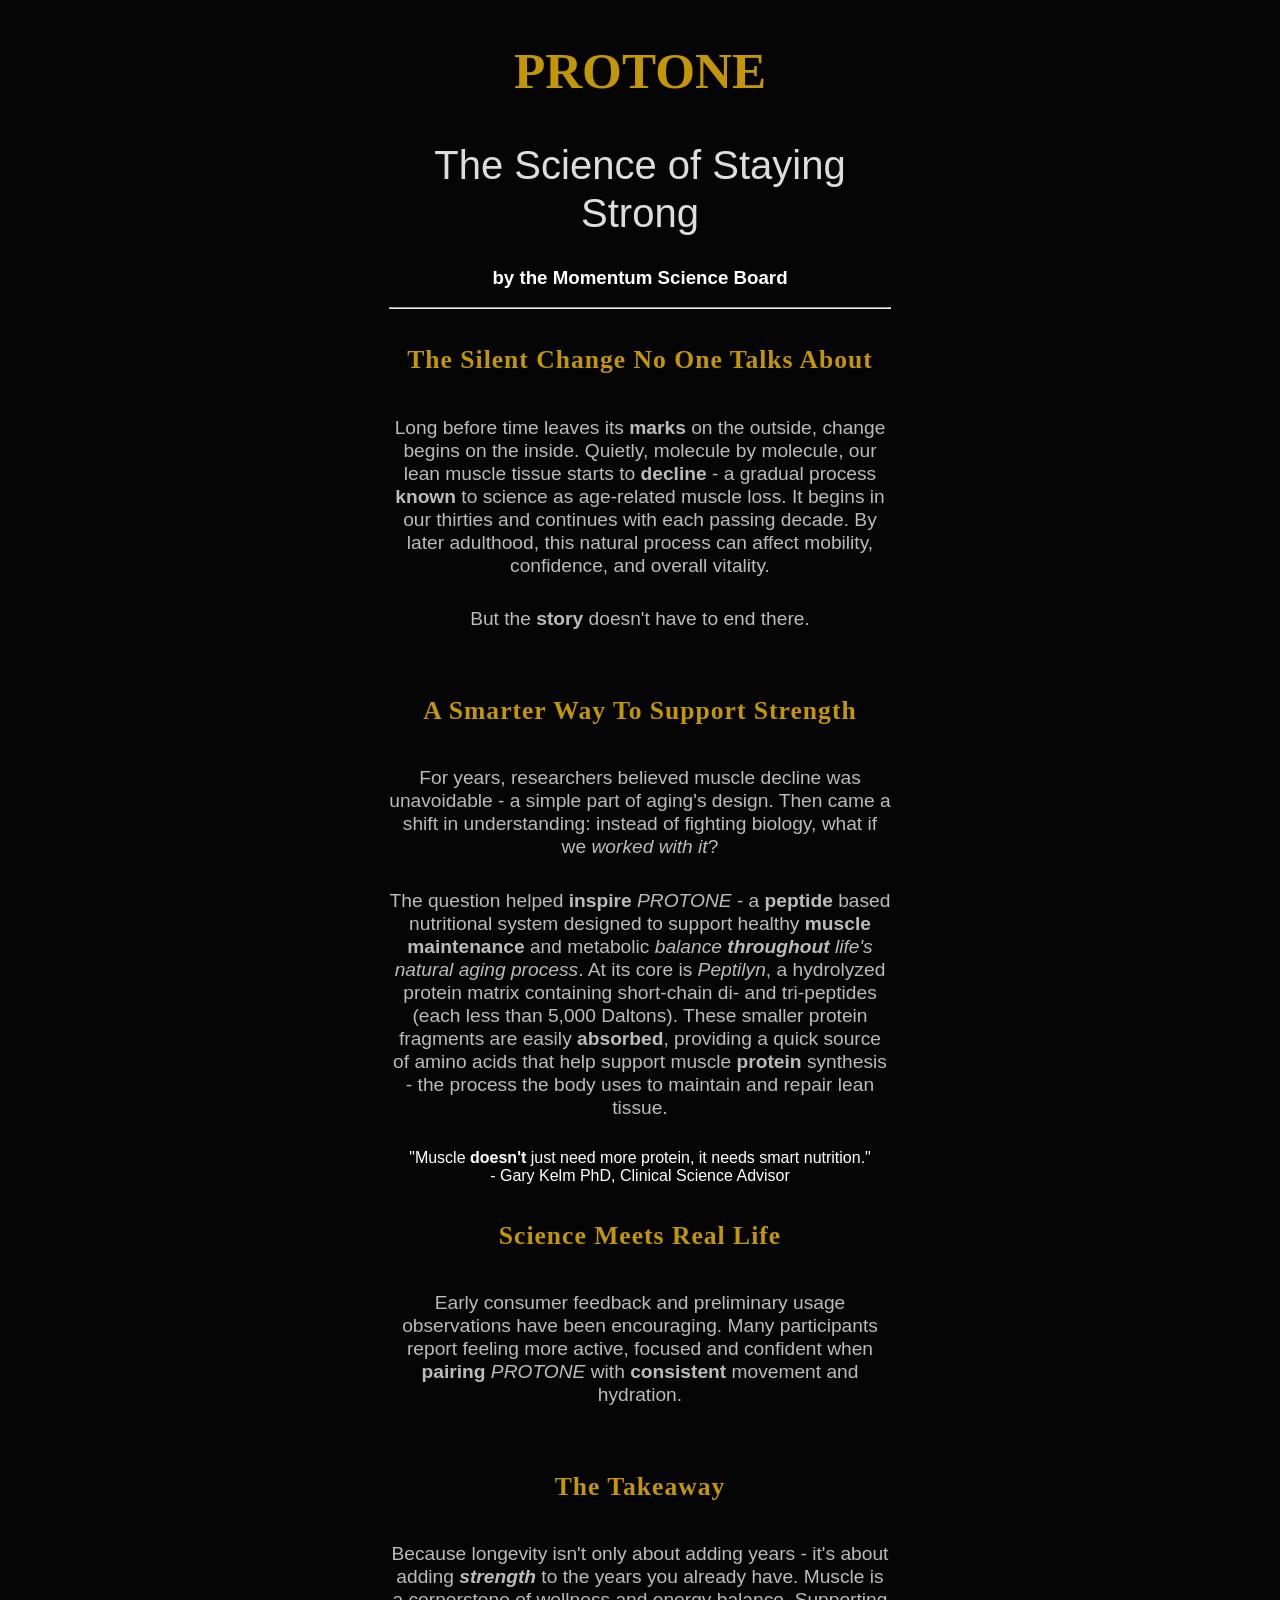
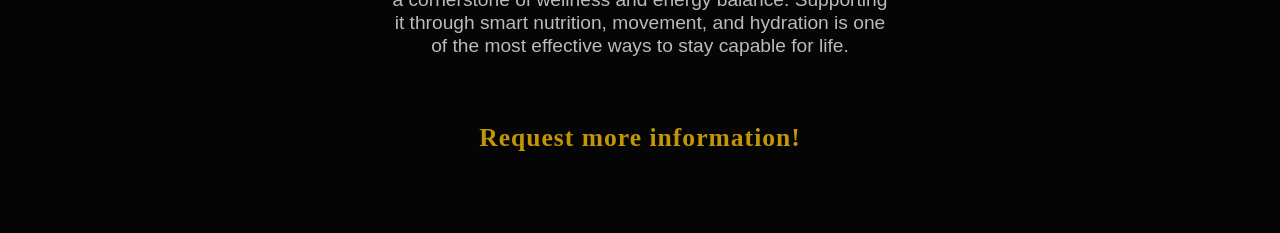
<file: protone.html>
<!DOCTYPE html>
<html lang="en">
<head>
    <meta charset="UTF-8">
    <meta name="viewport" content="width=device-width, initial-scale=1.0">
    <title>Fitness Breakthrough</title>
    <link rel="stylesheet" href="/main.css">
    <script src="https://f.convertkit.com/ckjs/ck.5.js"></script>
</head>
<body>
    <main class="hero-container">
        <div class="side-img img-left"></div>

        <div class="content-column">
            <h1 class="title">PROTONE</h1>
            <h1>The Science of Staying Strong</h1>
            <h3>by the Momentum Science Board</h3>
            <br>
            <hr>
            <br><br>
            <div>
                <h1 class="title2">The Silent Change No One Talks About</h1>
                <p>Long before time leaves its <strong>marks</strong> on the outside, change begins on the inside. Quietly, molecule by molecule, our lean muscle tissue starts to <strong>decline</strong> - a gradual process <strong>known</strong> to science as age-related muscle loss. It begins in our thirties and continues with each passing decade. By later adulthood, this natural process can affect mobility, confidence, and overall vitality.</p>
                
                <p>But the <strong>story</strong> doesn't have to end there.</p>
                <br><br>

                <h2 class="title2">A Smarter Way To Support Strength</h2>               
                <p>For years, researchers believed muscle decline was unavoidable - a simple part of aging's design. Then came a shift in understanding: instead of fighting biology, what if we <em>worked with it</em>? </p>
                
                <p>The question helped <strong>inspire</strong> <em>PROTONE</em> - a <strong>peptide</strong> based nutritional system designed to support healthy <strong>muscle maintenance</strong> and metabolic <em>balance <strong>throughout</strong> life's natural aging process</em>. At its core is <em>Peptilyn</em>, a hydrolyzed protein matrix containing short-chain di- and tri-peptides (each less than 5,000 Daltons). These smaller protein fragments are easily <strong>absorbed</strong>, providing a quick source of amino acids that help support muscle <strong>protein</strong> synthesis - the process the body uses to maintain and repair lean tissue.</p>
                
                <blockquote>
                    "Muscle <strong>doesn't</strong> just need more protein, it needs smart nutrition." <br>- Gary Kelm PhD, Clinical Science Advisor <br>
                </blockquote>
                <br><br>

                <h2 class="title2">Science Meets Real Life</h2>               
                <p>Early consumer feedback and preliminary usage observations have been encouraging. Many participants report feeling more active, focused and confident when <strong>pairing</strong> <em>PROTONE</em> with <strong>consistent</strong> movement and hydration.</p>
                <br><br>

                <h2 class="title2">The Takeaway</h2>               
                <p>Because longevity isn't only about adding years - it's about adding <em><strong>strength</strong></em> to the years you already have. Muscle is a cornerstone of wellness and energy balance. Supporting it through smart nutrition, movement, and hydration is one of the most effective ways to stay capable for life.</p>

            </div>
            <br><br>
            <h2 class="title2">Request more information!</h2> 
            <script async data-uid="58bc9ed6db" src="https://the-token.kit.com/58bc9ed6db/index.js"></script>
        </div>


        
        



    </main>

    
</body>
</html>
</file>
<file: main.css>
/* Base Styles */
        * { margin: 0; padding: 0; box-sizing: border-box; font-family: 'Helvetica Neue', Arial, sans-serif; }
        body { background-color: #050505; color: #ffffff; overflow-x: hidden; }

        /* Main Hero Grid */
        .hero-container {
            display: grid;
            grid-template-columns: 1fr; /* Mobile Default */
            min-height: 100vh;
            align-items: center;
            background: #050505;
        }

        /* Image Containers */
        .side-img {
            display: none; /* Hidden on mobile to focus on text */
            height: 100vh;
            background-size: cover;
            background-position: center;
            filter: brightness(0.7);
        }

        /* Female - Left (Toned Belly, no face/feet) */
        .img-left {
            background-image: url('https://images.unsplash.com');
        }

        /* Male - Right (Toned, facing left, shirtless) */
        .img-right {
            background-image: url('https://images.unsplash.com');
        }

        /* Center Content Column */
        .content-column {
            padding: 40px;
            text-align: center;
            z-index: 10;
        }

        h1 {
            font-size: clamp(1.5rem, 4vw, 2.5rem);
            font-weight: 300;
            line-height: 1.2;
            margin-bottom: 30px;
            color: #ddd;
        }

        h1 b {
            display: block;
            color: #fff;
            font-weight: 800;
            margin-top: 10px;
            text-transform: uppercase;
            letter-spacing: 1px;
        }

        p {
            font-size: clamp(1rem, 2vw, 1.2rem);
            line-height: 1.2;
            color: #bbb;
            margin-bottom: 30px;
        }
        .title {
            font-size: clamp(2.2rem, 4vw, 4.8rem);
            color: #c29604;
            font-family: 'Times New Roman', Times, serif;
            font-weight: bold;
            margin-bottom: 40px;
        }

        .title2 {
            font-size: clamp(1.2rem, 2vw, 2.5rem);
            color: #c29604;
            font-family: 'Times New Roman', Times, serif;
            font-weight: bold;
            margin-bottom: 40px;
            letter-spacing: 1px;
        }

        /* Email Form */
        .form-box {
            background: rgba(20, 20, 20, 0.9);
            padding: 30px;
            border-radius: 12px;
            border: 1px solid #333;
            max-width: 450px;
            margin: 0 auto;
        }

        input {
            width: 100%;
            padding: 15px;
            margin-bottom: 15px;
            background: #111;
            border: 1px solid #444;
            color: #fff;
            border-radius: 5px;
            font-size: 1rem;
        }

        .cta-btn {
            width: 100%;
            padding: 18px;
            background: #f3f3f3;
            color: #000;
            border: none;
            border-radius: 5px;
            font-weight: bold;
            font-size: 1.1rem;
            cursor: pointer;
            transition: 0.3s ease;
        }

        .cta-btn:hover {
            background: #27ae60;
            color: #fff;
        }

        /* Desktop & Tablet Layout */
        @media (min-width: 1024px) {
            .hero-container {
                grid-template-columns: 1.2fr 2fr 1.2fr; /* 3-Column Layout */
            }
            .side-img { display: block; }
        }

        /* Mobile Adjustments */
        @media (max-width: 1023px) {
            .hero-container {
                background: linear-gradient(rgba(0,0,0,0.8), rgba(0,0,0,0.8)), 
                            url('https://images.unsplash.com');
                background-size: cover;
            }
        }
</file>
